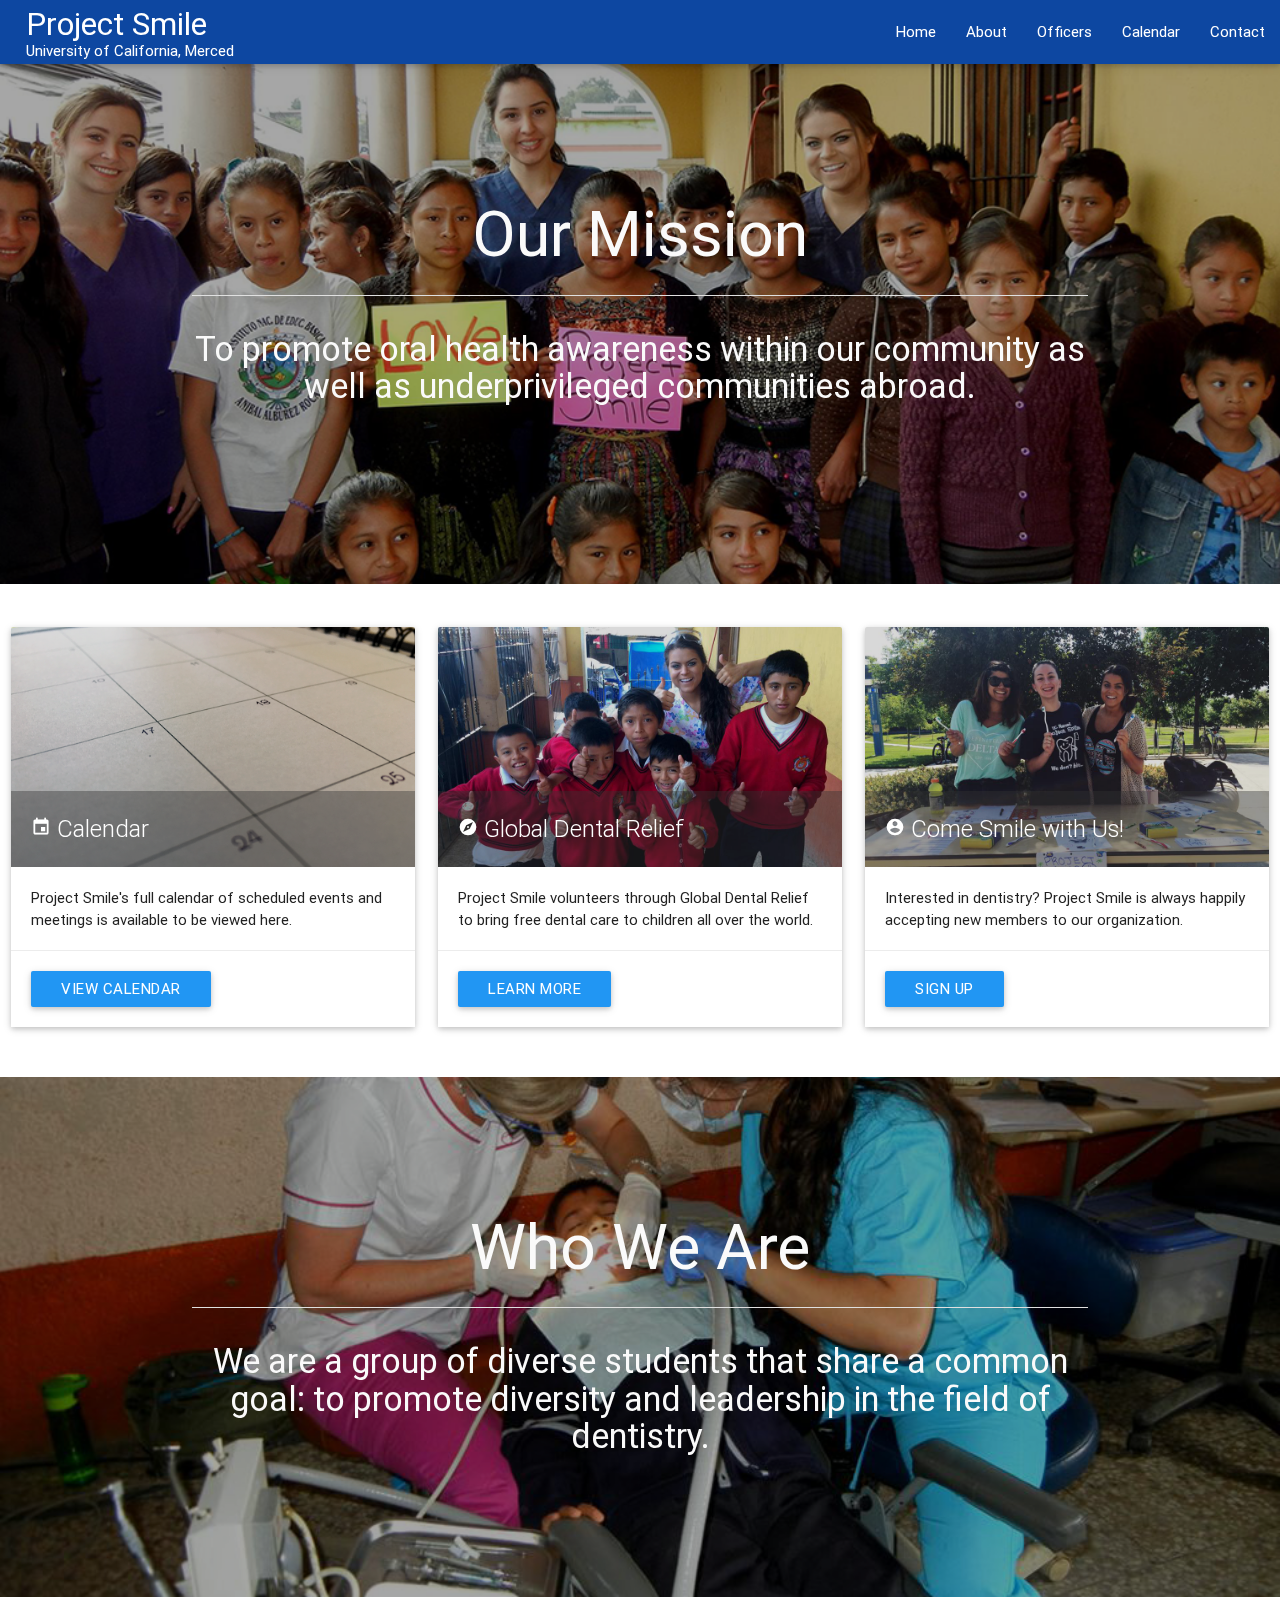
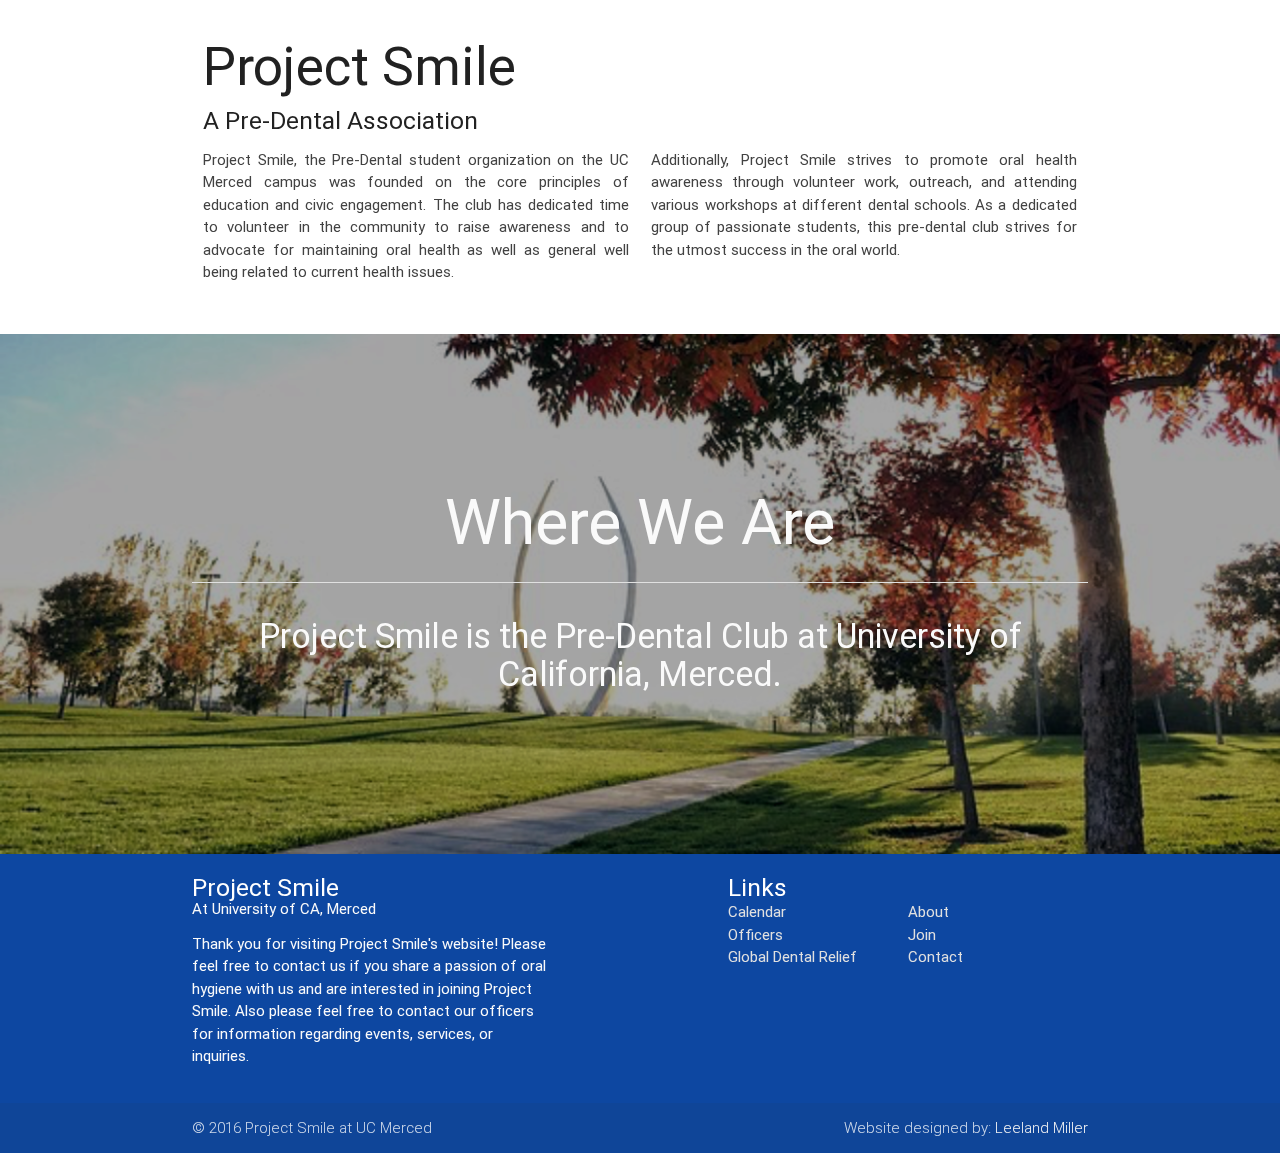
<file: index.html>
<!DOCTYPE html>
<html>
<head>
<!--Import Google Icon Font-->
<link href="https://fonts.googleapis.com/icon?family=Material+Icons" rel="stylesheet">
<!--Import materialize.css framework!-->
<link type="text/css" rel="stylesheet" href="css/materialize.min.css"  media="screen,projection"/>
<link href="css/main.css" rel="stylesheet" type="text/css">
<title>Home - Project Smile</title>
<!--Let browser know website is optimized for mobile-->
<meta name="viewport" content="width=device-width, initial-scale=1.0, maximum-scale=1.0, user-scalable=0"/>
</head>

<body>

<!--nav bar goes here-->
<nav class="blue darken-4">
	<div class="nav-wrapper">
		<!--Logo for desktop only-->
		<div id="logo-wrapper" class="hide-on-med-and-down">
			<a href="index.html" class="brand-logo" id="project-smile-logo">
				Project Smile
				<h6 id="uc-merced-logo">University of California, Merced</h6>
			</a>
		</div>
		<!--Logo for tablet and smaller-->
		<a href="#!" class="brand-logo hide-on-large-only">Project Smile</a>

		<!--Horizontal nav on desktop, hides for smaller displays and creates hamburger nav icon-->
		<a href="#" data-activates="mobile-demo" class="button-collapse"><i class="material-icons left-pad">menu</i>
		</a>
		<ul class="right hide-on-med-and-down">
			<li><a href="index.html">Home</a></li>
			<li><a href="about.html">About</a></li>
			<li><a href="officers.html">Officers</a></li>
			<li><a href="calendar.html">Calendar</a></li>
			<li><a href="contact.html">Contact</a></li>
		</ul>

		<!--side nav list created on smaller displays-->
		<ul class="side-nav" id="mobile-demo">
			<li class="logo">
				<img class="logo-img" src="images/tooth_logo.png" alt="Project Smile logo header">
				<h5 class="col s12 grey-text text-darken-4 center">Project Smile</h5>
				<h6 class="col s12 grey-text text-darken-4 center">At UC Merced</h6>
			</li>
			<li><div class="divider"></div></li>
			<li><a href="index.html">
				<i class="material-icons grey-text text-darken-3 left">home</i>Home</a></li>
			<li><a href="about.html">
				<i class="material-icons grey-text text-darken-3 left">info</i>About</a></li>
			<li><a href="officers.html">
				<i class="material-icons grey-text text-darken-3 left">people</i>Officers</a></li>
			<li><a href="calendar.html">
				<i class="material-icons grey-text text-darken-3 left">event</i>Calendar</a></li>
			<li><a href="contact.html">
				<i class="material-icons grey-text text-darken-3 left">email</i>Contact</a></li>
		</ul>
	</div>
</nav>


<!--main content goes here-->
<main>
	<!--parallax 1 - img banner//mission statement-->
	<div id="index-banner" class="parallax-container">
		<div class="section no-pad-bot">
			<div class="container">
				<h1 class="header pad-top-10 center grey-text text-lighten-5">Our Mission</h1>
				<div class="divider"></div>
				<div class="row center pad-top-2">
					<h4 class="header pad-top-2 col s12 grey-text text-lighten-5"> To promote oral health awareness within
					our community as well as underprivileged communities abroad. </h4>
				</div>
			</div>
		</div>
		<div class="parallax img-dark">
			<img src="images/parallax-bg.png" alt="parallax" class="parallaximage">
		</div>
	</div>

	<!--section 1 - Card Navigation Section -->
	<div class="section white">
		<div class="row card-block">
			<div class="col s12 m8 offset-m2 l4">
				<div class="card medium">
					<div class="card-image">
				  		<img src="images/calendar-card.png" alt="Calendar" class="img-dark">
				  		<span class="card-title title-bg">
							<i class="material-icons md-20">&#xE878;</i>
							<span class="hide-on-med-only">Calendar</span>
							<span class="hide-on-small-only hide-on-large-only fs-20">Calendar</span>
						</span>
					</div>
					<div class="card-content">
				  		<p>Project Smile's full calendar of scheduled events and meetings is available to be viewed
						here.</p>
					</div>
					<div class="card-action">
				  		<a href="calendar.html" class="waves-effect waves-light btn blue">View Calendar</a>
					</div>
				</div>
			</div>

			<div class="col s12 m8 offset-m2 l4">
				<div class="card medium">
					<div class="card-image">
				  		<img src="images/gdr-card.png" alt="Global Dental Relief" class="img-dark">
				  		<span class="card-title title-bg">
							<i class="material-icons md-20">&#xE87A;</i>
							<span class="hide-on-med-only">Global Dental Relief</span>
							<span class="hide-on-small-only hide-on-large-only fs-20">
								Global Dental Relief
							</span>
						</span>
					</div>
					<div class="card-content">
				  		<p>Project Smile volunteers through Global Dental Relief to bring free
						dental care to children all over the world.</p>
					</div>
					<div class="card-action">
				  		<a href="https://globaldentalrelief.org/" target="_blank"
						class="waves-effect waves-light btn blue">
							Learn More
						</a>
					</div>
				</div>
			</div>

			<div class="col s12 m8 offset-m2 l4">
				<div class="card medium">
					<div class="card-image">
				  		<img src="images/new-member-card.png" alt="New Members" class="img-dark">

						<span class="card-title title-bg">
							<i class="material-icons md-20">&#xE853;</i>
							<span class="hide-on-med-only">Come Smile with Us!</span>
							<span class="hide-on-small-only hide-on-large-only fs-20">
								Come Smile with Us!
							</span>
						</span>
					</div>
					<div class="card-content">
				  		<p>Interested in dentistry?
						Project Smile is always happily accepting new members to our organization.</p>
					</div>
					<div class="card-action">
				  		<a href="signup.html" class="waves-effect waves-light btn blue">
							Sign Up
						</a>
					</div>
				</div>
			</div>
      </div>

	</div>

	<!--parallax 2-->
	<div id="index-banner-2" class="parallax-container">
		<div class="section no-pad-bot">
			<div class="container">
				<h1 class="header pad-top-10 center grey-text text-lighten-5">Who We Are</h1>
				<div class="divider"></div>
				<div class="row center pad-top-2">
					<h4 class="header col s12 grey-text text-lighten-5">We are a group of diverse
					students that share a common goal: to promote diversity and leadership in the field of
					dentistry.
					</h4>
				</div>
			</div>
		</div>

		<div class="parallax img-dark">
			<img src="images/parallax-bg-2.png" alt="parallax" class="parallaximage">
		</div>
	</div>

	<!--section 2-->
	<div class="section white">
		<div class="row container">
			<div class="col s12">
				<h2 id="project-smile-section-2">Project Smile</h2>
				<h5 id="pre-dental-association">A Pre-Dental Association</h5>
			</div>
			<div class="col s12 m6 l6">
				<p class="grey-text text-darken-3 lighten-3 justify-text">
				Project Smile, the Pre-Dental student organization on the UC Merced campus was founded on the core
				principles of education and civic engagement. The club has dedicated time to volunteer
				in the community to raise awareness and to advocate for maintaining oral health as well as general
				well being related to current health issues.
				</p>
			</div>
			<div class="col s12 m6 l6">
				<p class="grey-text text-darken-3 lighten-3 justify-text">
				Additionally, Project Smile strives to promote oral health awareness through volunteer work,
				outreach, and attending various workshops at different dental schools. As a dedicated group of
				passionate students, this pre-dental club strives for the utmost success in the oral world.
				</p>
			</div>
		</div>
	</div>

	<!--parallax 3-->
	<div id="index-banner-3" class="parallax-container">
		<div class="section no-pad-bot">
			<div class="container">
				<h1 id="where-we-are" class="header center grey-text text-lighten-5">Where We Are</h1>
				<div class="divider"></div>
				<div class="row center pad-top-2">
					<h4 class=" header col s12 grey-text text-lighten-5">Project Smile is the
					Pre-Dental Club at University of California, Merced.
					</h4>
				</div>
			</div>
		</div>

		<div class="parallax img-dark">
			<img src="images/parallax-bg-3.png" alt="parallax" class="parallaximage">
		</div>
	</div>
</main>

<!-- footer -->
<footer class="page-footer blue darken-4">
	<div class="container">
		<div class="row">
	  		<div class="col l5 m5 s12">
				<h5 class="no-marg-no-pad white-text">Project Smile</h5>
				<h6 class="no-marg-no-pad grey-text text-lighten-5">At University of CA, Merced</h6>
				<p class="grey-text text-lighten-5">
					Thank you for visiting Project Smile's website! Please feel free to contact us if you share a
					passion of oral hygiene with us and are interested in joining Project Smile. Also please feel
					free to contact our officers for information regarding events, services, or inquiries.
				</p>
	  		</div>
	  		<div class="col l5 offset-l2 m4 offset-m3 s12">
				<h5 class="no-marg-no-pad white-text">Links</h5>
					<ul class="col l6 s12 footer-ul">
						<li><a class="grey-text text-lighten-2" href="calendar.html">Calendar</a></li>
						<li><a class="grey-text text-lighten-2" href="officers.html">Officers</a></li>
						<li><a class="grey-text text-lighten-2" href="https://globaldentalrelief.org/">Global Dental Relief</a></li>
					</ul>
					<ul class="col l6 s12 footer-ul">
				  		<li><a class="grey-text text-lighten-2" href="about.html">About</a></li>
				  		<li><a class="grey-text text-lighten-2" href="signup.html">Join</a></li>
						<li><a class="grey-text text-lighten-2" href="contact.html">Contact</a></li>
					</ul>
	  		</div>
		</div><!--end of row -->
  	</div><!--end container-->

  	<div class="footer-copyright">
		<div class="container">
			&copy; 2016 Project Smile at UC Merced
			<p class="no-marg-no-pad right">Website designed by:
				<a class="grey-text text-lighten-4" href="mailto:leelandmiller@gmail.com?Subject=Web%20Design%20Inquiry"
				target="_blank">Leeland Miller</a>
			</p>
		</div>
  	</div>
</footer>

	<!--Import jQuery before materialize.js-->
	<script type="text/javascript" src="https://code.jquery.com/jquery-2.1.1.min.js"></script>
	<script type="text/javascript" src="js/materialize.min.js"></script>

	<script>
		$(document).ready(function(){
			$('.parallax').parallax();
			$(".button-collapse").sideNav();
		});
	</script>
</body>
</html>
</file>
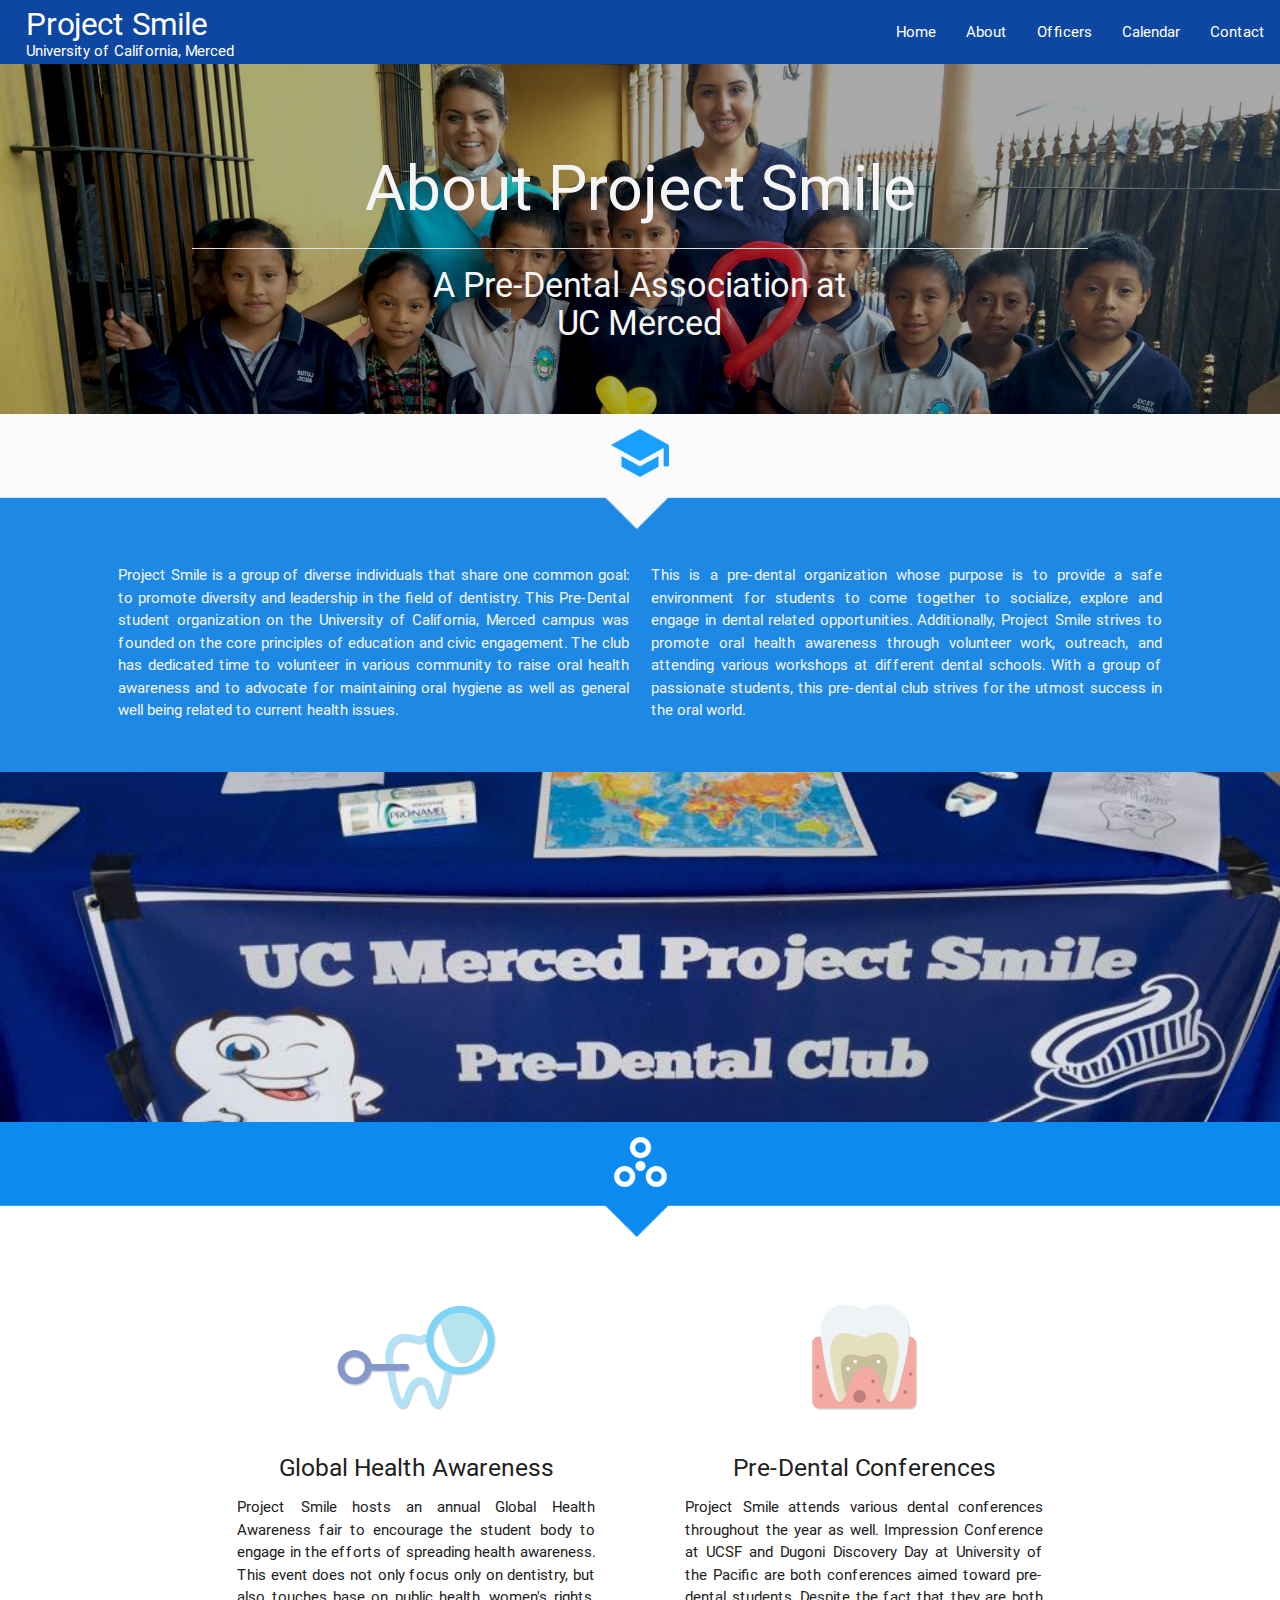
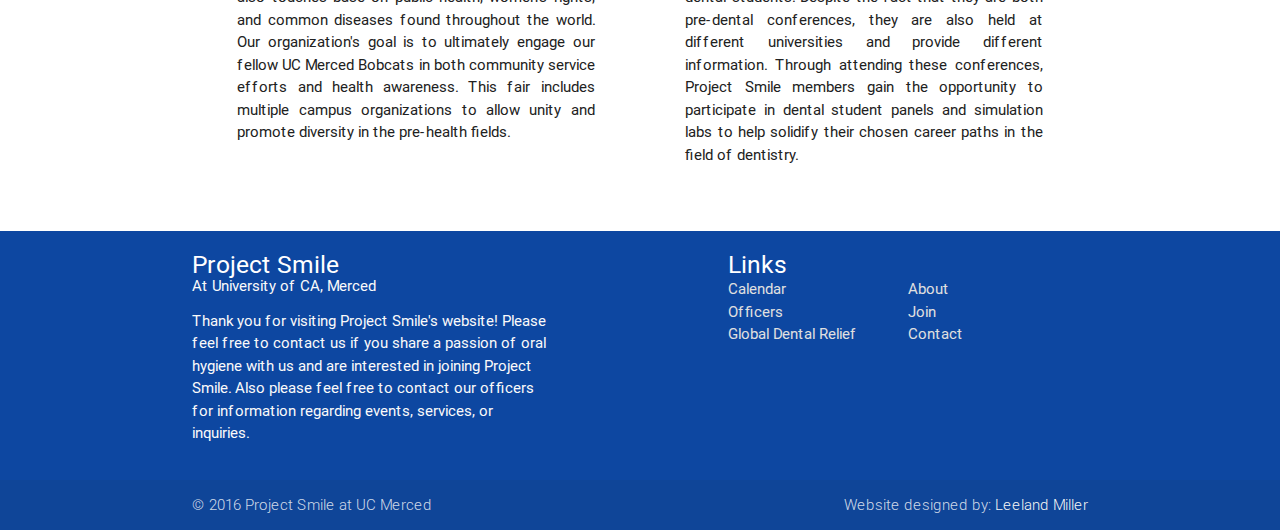
<file: about.html>
<!DOCTYPE html>
<html>
<head>
<!--Import Google Icon Font-->
<link href="https://fonts.googleapis.com/icon?family=Material+Icons" rel="stylesheet">
<!--Import materialize.css framework!-->
<link type="text/css" rel="stylesheet" href="css/materialize.min.css"  media="screen,projection"/>
<link href="css/main.css" rel="stylesheet" type="text/css">
<link href="css/about.css" rel="stylesheet" type="text/css">
<title>About - Project Smile</title>
<!--Let browser know website is optimized for mobile-->
<meta name="viewport" content="width=device-width, initial-scale=1.0, maximum-scale=1.0, user-scalable=0"/>
</head>

<body>

<!--nav bar goes here-->
<nav class="blue darken-4">
	<div class="nav-wrapper">
		<!--Logo for desktop only-->
		<div id="logo-wrapper" class="hide-on-med-and-down"> <a href="index.html" class="brand-logo" id="project-smile-logo"> Project Smile
			<h6 id="uc-merced-logo">University of California, Merced</h6>
			</a> </div>
		<!--Logo for tablet and smaller-->
		<a href="#!" class="brand-logo hide-on-large-only">Project Smile</a>

		<!--Horizontal nav on desktop, hides for smaller displays and creates hamburger nav icon-->
		<a href="#" data-activates="mobile-demo" class="button-collapse"><i class="material-icons left-pad">menu</i> </a>
		<ul class="right hide-on-med-and-down">
			<li><a href="index.html">Home</a></li>
			<li><a href="about.html">About</a></li>
			<li><a href="officers.html">Officers</a></li>
			<li><a href="calendar.html">Calendar</a></li>
			<li><a href="contact.html">Contact</a></li>
		</ul>

		<!--side nav list created on smaller displays-->
		<ul class="side-nav" id="mobile-demo">
			<li class="logo"> <img class="logo-img" src="images/tooth_logo.png" alt="Project Smile logo header">
				<h5 class="col s12 grey-text text-darken-4 center">Project Smile</h5>
				<h6 class="col s12 grey-text text-darken-4 center">At UC Merced</h6>
			</li>
			<li>
				<div class="divider"></div>
			</li>
			<li><a href="index.html">
				<i class="material-icons grey-text text-darken-3 left">home</i>Home</a></li>
			<li><a href="about.html">
				<i class="material-icons grey-text text-darken-3 left">info</i>About</a></li>
			<li><a href="officers.html">
				<i class="material-icons grey-text text-darken-3 left">people</i>Officers</a></li>
			<li><a href="calendar.html">
				<i class="material-icons grey-text text-darken-3 left">event</i>Calendar</a></li>
			<li><a href="contact.html">
				<i class="material-icons grey-text text-darken-3 left">email</i>Contact</a></li>
		</ul>
	</div>
</nav>

<!--main content goes here-->
<main>
	<!-- About Heading Section -->
	<div id="about-hero" class="hero-container">
		<div class="row container">
			<h1 class="header center pad-top-10 no-marg-top grey-text text-lighten-4">About Project Smile</h1>
			<div class="divider"></div>
			<h4 class="center pad-top-2 s12 no-marg-top grey-text text-lighten-4">A Pre-Dental Association at<br>
			UC Merced</h4>
		</div>
	</div>

	<!-- section1 -->
	<div id="section1" class="section blue darken-1">

		<div class="row">
			<div id="white-divider">
				<div id="section1-icon">
				<img src="images/about-page/scholar-hat.png" alt="Scholarly hat icon">
				</div>
			</div>
		</div>

		<div class="row">
			<div class="col s12 m5 offset-m1 l5 offset-l1">
				<p class="grey-text text-lighten-4 justify-text">
					Project Smile is a group of diverse individuals
					that share one common goal: to promote diversity
					and leadership in the field of dentistry. This
					Pre-Dental student organization on the University
					of California, Merced campus was founded on the
					core principles of education and civic engagement.
					The club has dedicated time to volunteer in various
					community to raise oral health awareness and to
					advocate for maintaining oral hygiene as well as
					general well being related to current health issues.
				</p>
			</div>

			<div class="col s12 m5 l5">
				<p class="grey-text text-lighten-4 justify-text">
					This is a pre-dental organization whose purpose is to provide a safe environment
					for students to come together to socialize, explore and engage in dental related
					opportunities. Additionally, Project Smile strives to promote oral health awareness through
					volunteer work, outreach, and attending various workshops at different dental schools. With
					a group of passionate students, this pre-dental club strives for the utmost success in the
					oral world.
				</p>
			</div>
		</div>
	</div><!-- end section1 -->

	<!-- Section 2 -->
	<div id="about-hero2">
		<!-- Section 2 Heading -->
		<div id="about-img1" class="hide-on-small-only">
		</div>

		<div id="small-about-img1" class="hide-on-med-and-up">
			<img src="images/about-page/ps-tabling.png" alt="Project Smile's Event Table">
		</div>
	</div>

	<div id="section2" class="section white">
		<div class="row">
			<div id="blue-divider">
				<div id="section2-icon">
				<img src="images/about-page/circles.png" alt="Circles icon">
				</div>
			</div>
		</div>
		<div class="section row container">
			<div id="dental-icon1" class="dental-icon col s12 m6">
				<img src="images/about-page/ic-tooth-diagram.png" alt="dentistry icon">
				<h5 class="grey-text text-darken-4 center">Global Health Awareness</h5>
				<p class="grey-text text-darken-4 justify-text"> Project Smile hosts an annual Global Health
					Awareness
					fair to encourage the student body to engage in the efforts
					of spreading health awareness. This event does not only
					focus only on dentistry, but also touches base on public
					health, women's rights, and common diseases found throughout the world.
					Our organization's goal is to ultimately engage our fellow UC Merced Bobcats in both
					community service efforts and health awareness. This fair includes multiple campus
					organizations to allow unity and promote diversity in the pre-health fields. </p>
			</div>

			<div class="col s12 hide-on-med-and-up">
			<div class="divider hide-on-med-and-up"></div>
			</div>

			<div id="dental-icon2" class="dental-icon col s12 m6">
				<img src="images/about-page/ic-tooth-anatomy.png" alt="dentistry icon">
				<h5 class="grey-text text-darken-4 center">Pre-Dental Conferences</h5>
				<p class="grey-text text-darken-4 justify-text"> Project Smile attends various dental conferences throughout
					the year as well. Impression Conference at UCSF and Dugoni
					Discovery Day at University of the Pacific are both conferences
					aimed toward pre-dental students. Despite the fact that they are
					both pre-dental conferences, they are also held at different
					universities and provide different information. Through attending
					these conferences, Project Smile members gain the opportunity to participate
					in dental student panels and simulation labs to help solidify their
					chosen career paths in the field of dentistry. </p>
			</div>
		</div>
	</div>



</main>

<!-- footer -->
<footer class="page-footer blue darken-4">
	<div class="container">
		<div class="row">
	  		<div class="col l5 m5 s12">
				<h5 class="no-marg-no-pad white-text">Project Smile</h5>
				<h6 class="no-marg-no-pad grey-text text-lighten-5">At University of CA, Merced</h6>
				<p class="grey-text text-lighten-5">
					Thank you for visiting Project Smile's website! Please feel free to contact us if you share a
					passion of oral hygiene with us and are interested in joining Project Smile. Also please feel
					free to contact our officers for information regarding events, services, or inquiries.
				</p>
	  		</div>
	  		<div class="col l5 offset-l2 m4 offset-m3 s12">
				<h5 class="no-marg-no-pad white-text">Links</h5>
					<ul class="col l6 s12 footer-ul">
						<li><a class="grey-text text-lighten-2" href="calendar.html">Calendar</a></li>
						<li><a class="grey-text text-lighten-2" href="officers.html">Officers</a></li>
						<li><a class="grey-text text-lighten-2" href="https://globaldentalrelief.org/">Global Dental Relief</a></li>
					</ul>
					<ul class="col l6 s12 footer-ul">
				  		<li><a class="grey-text text-lighten-2" href="about.html">About</a></li>
				  		<li><a class="grey-text text-lighten-2" href="signup.html">Join</a></li>
						<li><a class="grey-text text-lighten-2" href="contact.html">Contact</a></li>
					</ul>
	  		</div>
		</div><!--end of row -->
  	</div><!--end container-->

  	<div class="footer-copyright">
		<div class="container">
			&copy; 2016 Project Smile at UC Merced
			<p class="no-marg-no-pad right">Website designed by:
				<a class="grey-text text-lighten-4" href="mailto:leelandmiller@gmail.com?Subject=Web%20Design%20Inquiry"
				target="_blank">Leeland Miller</a>
			</p>
		</div>
  	</div>
</footer>

<!--Import jQuery before materialize.js-->
<script type="text/javascript" src="https://code.jquery.com/jquery-2.1.1.min.js"></script>
<script type="text/javascript" src="js/materialize.min.js"></script>
<script>
		$(document).ready(function(){
			$('.parallax').parallax();
			$(".button-collapse").sideNav();
		});
	</script>
</body>
</html>
</file>
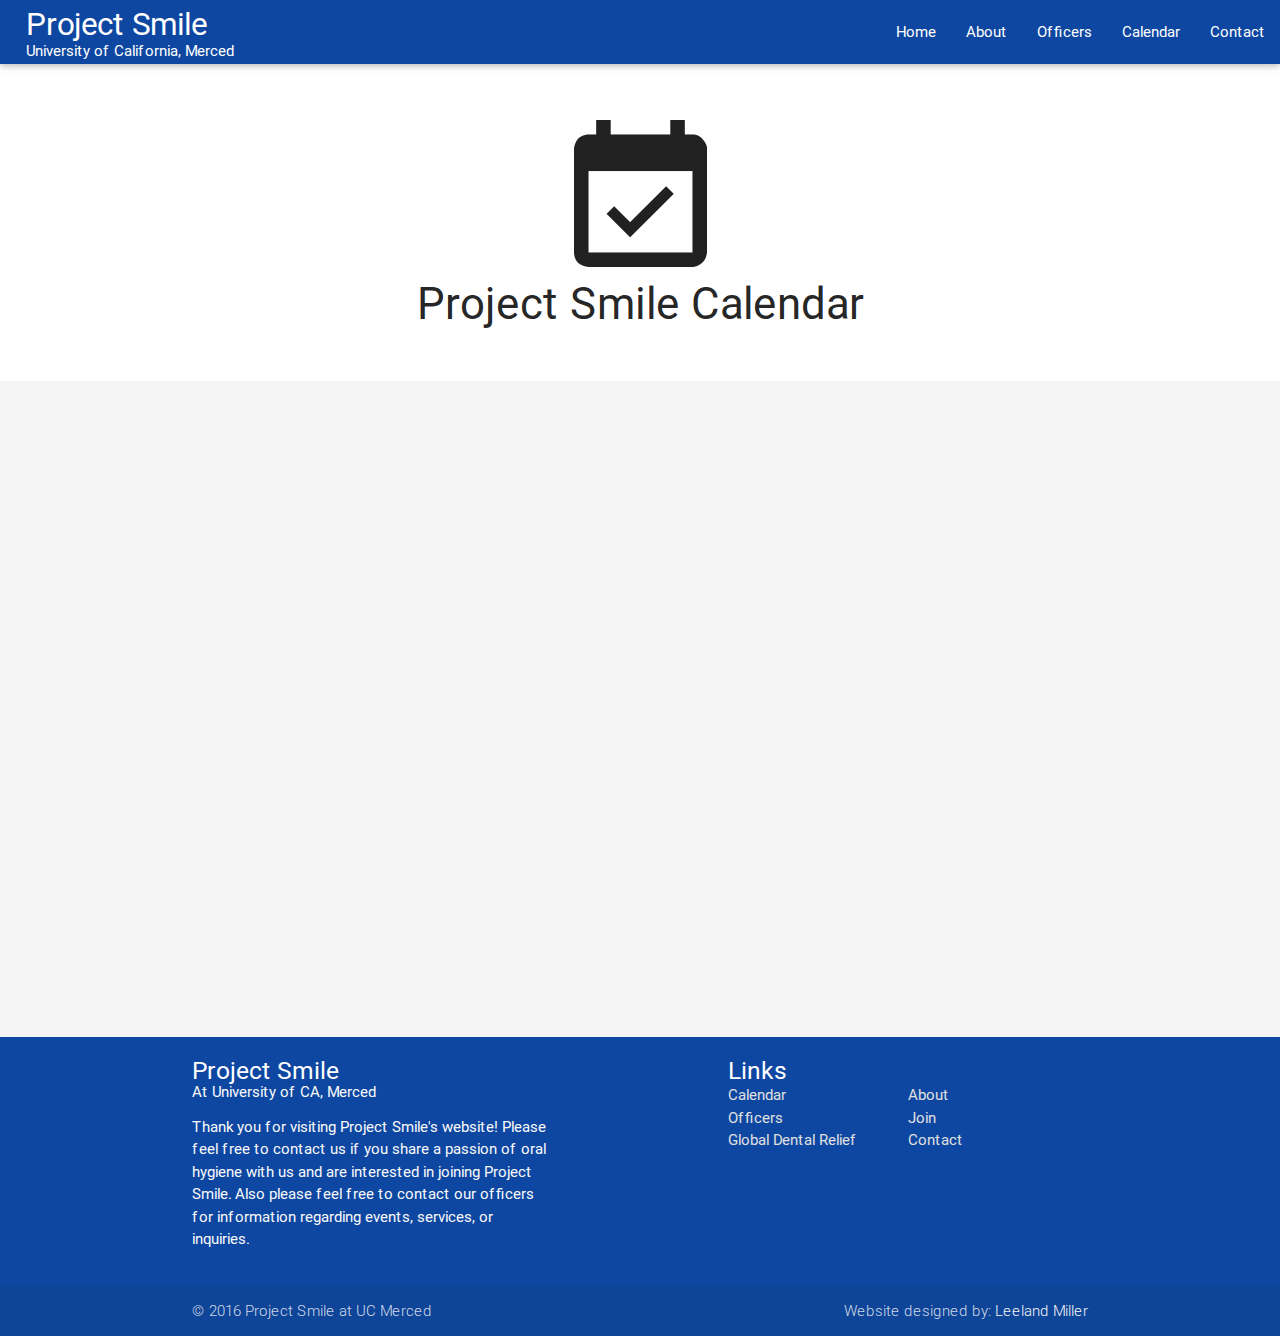
<file: calendar.html>
<!DOCTYPE html>
<html>
<head>
<!--Import Google Icon Font-->
<link href="https://fonts.googleapis.com/icon?family=Material+Icons" rel="stylesheet">
<!--Import materialize.css framework!-->
<link type="text/css" rel="stylesheet" href="css/materialize.min.css"  media="screen,projection"/>
<link href="css/main.css" rel="stylesheet" type="text/css">
<title>Calendar - Project Smile</title>
<!--Let browser know website is optimized for mobile-->
<meta name="viewport" content="width=device-width, initial-scale=1.0, maximum-scale=1.0, user-scalable=0"/>
</head>

<body>

<!--nav bar goes here-->
<nav class="blue darken-4">
	<div class="nav-wrapper">
		<!--Logo for desktop only-->
		<div id="logo-wrapper" class="hide-on-med-and-down">
			<a href="index.html" class="brand-logo" id="project-smile-logo">
				Project Smile
				<h6 id="uc-merced-logo">University of California, Merced</h6>
			</a>
		</div>
		<!--Logo for tablet and smaller-->
		<a href="#!" class="brand-logo hide-on-large-only">Project Smile</a>

		<!--Horizontal nav on desktop, hides for smaller displays and creates hamburger nav icon-->
		<a href="#" data-activates="mobile-demo" class="button-collapse"><i class="material-icons left-pad">menu</i>
		</a>
		<ul class="right hide-on-med-and-down">
			<li><a href="index.html">Home</a></li>
			<li><a href="about.html">About</a></li>
			<li><a href="officers.html">Officers</a></li>
			<li><a href="calendar.html">Calendar</a></li>
			<li><a href="contact.html">Contact</a></li>
		</ul>

		<!--side nav list created on smaller displays-->
		<ul class="side-nav" id="mobile-demo">
			<li class="logo">
				<img class="logo-img" src="images/tooth_logo.png" alt="Project Smile logo header">
				<h5 class="col s12 grey-text text-darken-4 center">Project Smile</h5>
				<h6 class="col s12 grey-text text-darken-4 center">At UC Merced</h6>
			</li>
			<li><div class="divider"></div></li>
			<li><a href="index.html">
				<i class="material-icons grey-text text-darken-3 left">home</i>Home</a></li>
			<li><a href="about.html">
				<i class="material-icons grey-text text-darken-3 left">info</i>About</a></li>
			<li><a href="officers.html">
				<i class="material-icons grey-text text-darken-3 left">people</i>Officers</a></li>
			<li><a href="calendar.html">
				<i class="material-icons grey-text text-darken-3 left">event</i>Calendar</a></li>
			<li><a href="contact.html">
				<i class="material-icons grey-text text-darken-3 left">email</i>Contact</a></li>
		</ul>
	</div>
</nav>


<!--main content goes here-->
<main>
	<!--Calendar Page Heading-->
	<div class="section">
		<div class="row container pad-top-2">
			<div class="col s12 center">
				<img src="images/calendar-page/calendar-ic.png" alt="Project Smile Officers Heading Icon">
				<h3 class="no-marg-top">Project Smile Calendar</h3>
			</div>
		</div>
	</div>

	<!--Calendar Section-->
	<div class="section grey lighten-4">
		<div class="row">
			<div class="col s12 center">
				<!--large device cal-->
				<div class="hide-on-med-and-down">
				<iframe src="https://calendar.google.com/calendar/embed?height=600&amp;wkst=1&amp;bgcolor=%23ffffff&amp;src=president.projectsmileucm%40gmail.com&amp;color=%231B887A&amp;ctz=America%2FLos_Angeles" style="border-width:0" width="800" height="600" frameborder="0" scrolling="no"></iframe>
				</div>
				<!--med device cal-->
				<div class="hide-on-small-only hide-on-large-only">
					<iframe src="https://calendar.google.com/calendar/embed?mode=WEEK&amp;height=600&amp;wkst=1&amp;bgcolor=%23FFFFFF&amp;src=president.projectsmileucm%40gmail.com&amp;color=%231B887A&amp;ctz=America%2FLos_Angeles" style="border-width:0" width="550" height="600" frameborder="0" scrolling="no"></iframe>
				</div>
				<!--small device cal-->
				<div class="hide-on-med-and-up">
					<iframe src="https://calendar.google.com/calendar/embed?showNav=0&amp;showPrint=0&amp;showTabs=0&amp;height=600&amp;wkst=1&amp;bgcolor=%23FFFFFF&amp;src=president.projectsmileucm%40gmail.com&amp;color=%231B887A&amp;ctz=America%2FLos_Angeles" style="border-width:0" width="325" height="600" frameborder="0" scrolling="no"></iframe>
				</div>
			</div>
		</div>
	</div>


</main>

<!-- footer -->
<footer class="page-footer blue darken-4">
	<div class="container">
		<div class="row">
	  		<div class="col l5 m5 s12">
				<h5 class="no-marg-no-pad white-text">Project Smile</h5>
				<h6 class="no-marg-no-pad grey-text text-lighten-5">At University of CA, Merced</h6>
				<p class="grey-text text-lighten-5">
					Thank you for visiting Project Smile's website! Please feel free to contact us if you share a
					passion of oral hygiene with us and are interested in joining Project Smile. Also please feel
					free to contact our officers for information regarding events, services, or inquiries.
				</p>
	  		</div>
	  		<div class="col l5 offset-l2 m4 offset-m3 s12">
				<h5 class="no-marg-no-pad white-text">Links</h5>
					<ul class="col l6 s12 footer-ul">
						<li><a class="grey-text text-lighten-2" href="calendar.html">Calendar</a></li>
						<li><a class="grey-text text-lighten-2" href="officers.html">Officers</a></li>
						<li><a class="grey-text text-lighten-2" href="https://globaldentalrelief.org/">Global Dental Relief</a></li>
					</ul>
					<ul class="col l6 s12 footer-ul">
				  		<li><a class="grey-text text-lighten-2" href="about.html">About</a></li>
				  		<li><a class="grey-text text-lighten-2" href="signup.html">Join</a></li>
						<li><a class="grey-text text-lighten-2" href="contact.html">Contact</a></li>
					</ul>
	  		</div>
		</div><!--end of row -->
  	</div><!--end container-->

  	<div class="footer-copyright">
		<div class="container">
			&copy; 2016 Project Smile at UC Merced
			<p class="no-marg-no-pad right">Website designed by:
				<a class="grey-text text-lighten-4" href="mailto:leelandmiller@gmail.com?Subject=Web%20Design%20Inquiry"
				target="_blank">Leeland Miller</a>
			</p>
		</div>
  	</div>
</footer>

	<!--Import jQuery before materialize.js-->
	<script type="text/javascript" src="https://code.jquery.com/jquery-2.1.1.min.js"></script>
	<script type="text/javascript" src="js/materialize.min.js"></script>

	<script>
		$(document).ready(function(){
			$('.parallax').parallax();
			$(".button-collapse").sideNav();
		});
	</script>
</body>
</html>
</file>
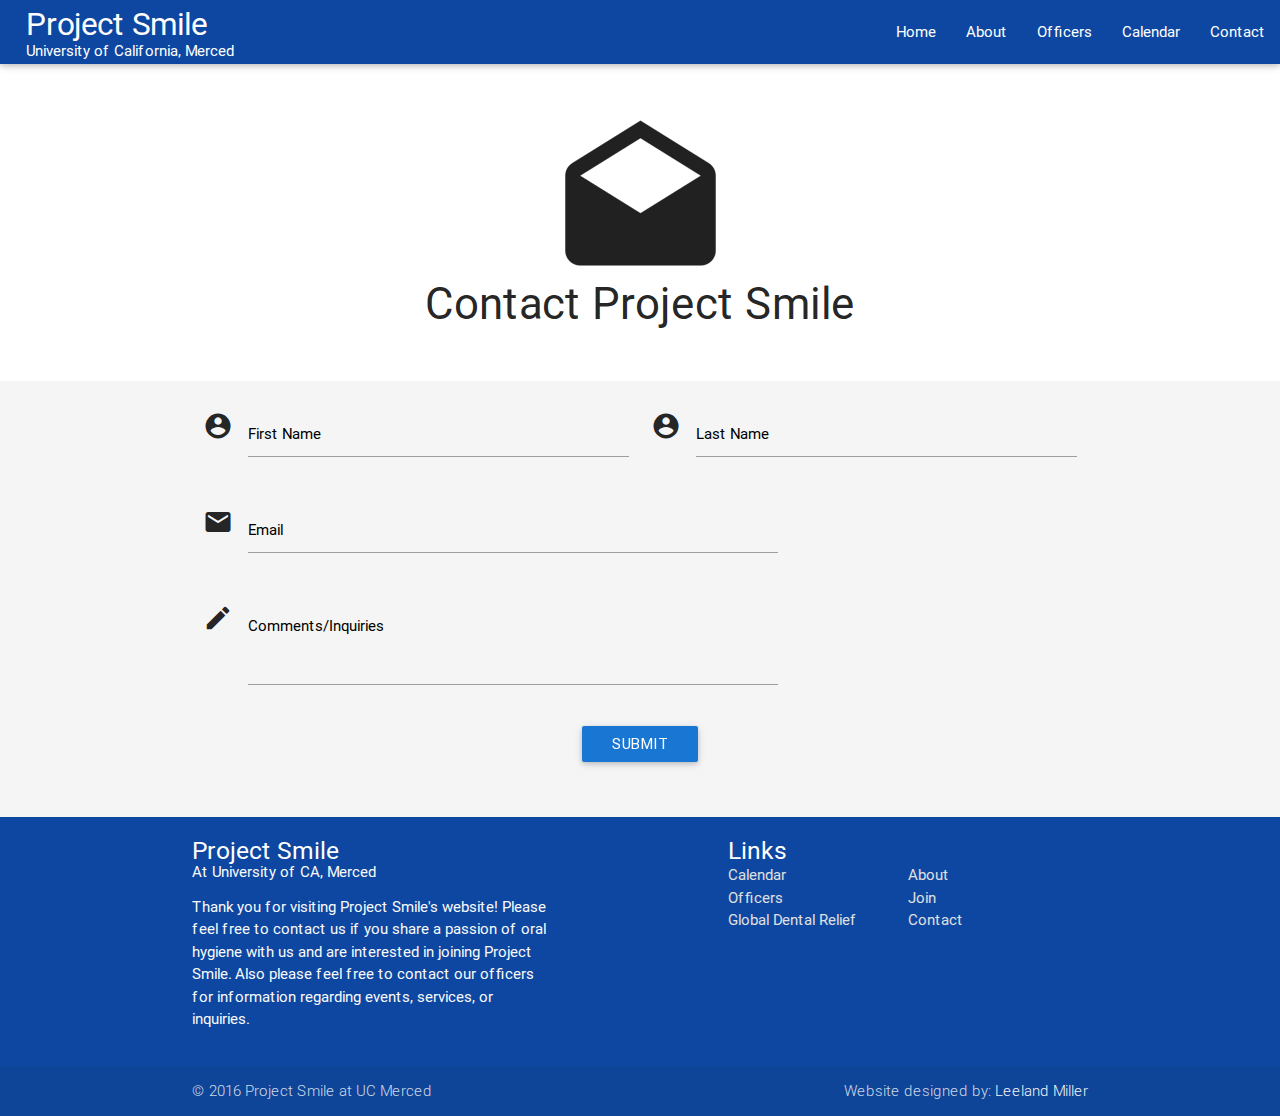
<file: contact.html>
<!DOCTYPE html>
<html>
<head>
<!--Import Google Icon Font-->
<link href="https://fonts.googleapis.com/icon?family=Material+Icons" rel="stylesheet">
<!--Import materialize.css framework!-->
<link type="text/css" rel="stylesheet" href="css/materialize.min.css"  media="screen,projection"/>
<link href="css/main.css" rel="stylesheet" type="text/css">
<title>Contact - Project Smile</title>
<!--Let browser know website is optimized for mobile-->
<meta name="viewport" content="width=device-width, initial-scale=1.0, maximum-scale=1.0, user-scalable=0"/>
</head>

<body>

<!--nav bar goes here-->
<nav class="blue darken-4">
	<div class="nav-wrapper">
		<!--Logo for desktop only-->
		<div id="logo-wrapper" class="hide-on-med-and-down">
			<a href="index.html" class="brand-logo" id="project-smile-logo">
				Project Smile
				<h6 id="uc-merced-logo">University of California, Merced</h6>
			</a>
		</div>
		<!--Logo for tablet and smaller-->
		<a href="#!" class="brand-logo hide-on-large-only">Project Smile</a>

		<!--Horizontal nav on desktop, hides for smaller displays and creates hamburger nav icon-->
		<a href="#" data-activates="mobile-demo" class="button-collapse"><i class="material-icons left-pad">menu</i>
		</a>
		<ul class="right hide-on-med-and-down">
			<li><a href="index.html">Home</a></li>
			<li><a href="about.html">About</a></li>
			<li><a href="officers.html">Officers</a></li>
			<li><a href="calendar.html">Calendar</a></li>
			<li><a href="contact.html">Contact</a></li>
		</ul>

		<!--side nav list created on smaller displays-->
		<ul class="side-nav" id="mobile-demo">
			<li class="logo">
				<img class="logo-img" src="images/tooth_logo.png" alt="Project Smile logo header">
				<h5 class="col s12 grey-text text-darken-4 center">Project Smile</h5>
				<h6 class="col s12 grey-text text-darken-4 center">At UC Merced</h6>
			</li>
			<li><div class="divider"></div></li>
			<li><a href="index.html">
				<i class="material-icons grey-text text-darken-3 left">home</i>Home</a></li>
			<li><a href="about.html">
				<i class="material-icons grey-text text-darken-3 left">info</i>About</a></li>
			<li><a href="officers.html">
				<i class="material-icons grey-text text-darken-3 left">people</i>Officers</a></li>
			<li><a href="calendar.html">
				<i class="material-icons grey-text text-darken-3 left">event</i>Calendar</a></li>
			<li><a href="contact.html">
				<i class="material-icons grey-text text-darken-3 left">email</i>Contact</a></li>
		</ul>
	</div>
</nav>


<!--main content goes here-->
<main>
	<!--Contact Page Heading-->
	<div class="section">
		<div class="row container pad-top-2">
			<div class="col s12 center">
				<img src="images/contact-page/contact-ic.png" alt="Project Smile Officers Heading Icon">
				<h3 class="no-marg-top">Contact Project Smile</h3>
			</div>
		</div>
	</div>



	<!--Contact Section-->
	<div class="section grey lighten-4">
		<div class="row container">
			<div id="form-messages"></div>
			<form id="ajax-contact" class="col s12" method="POST" action="contact.php" >
				<div class="row">
					<div class="input-field col s12 m6">
						<i class="material-icons prefix">&#xE853;</i>
						<input type="text" name="firstname" class="validate" required>
						<label for="first-name">First Name</label>
					</div>
					<div class="input-field col s12 m6">
						<i class="material-icons prefix">&#xE853;</i>
						<input id="last-name" type="text" name="lastname" class="validate" required>
						<label for="last-name">Last Name</label>
					</div>
				</div>
				<div class="row">
					<div class="input-field col s12 m8">
						<i class="material-icons prefix">&#xE0BE;</i>
						<input id="email" type="email" name="email" required>
          				<label for="email">Email</label>
					</div>
				</div>
				<div class="row">
					<div class="input-field col s12 m8">
						<i class="material-icons prefix">&#xE150;</i>
						<textarea id="message" name="message" class="materialize-textarea"></textarea>
          				<label for="comments">Comments/Inquiries</label>
					</div>
				</div>
				<div class="row">
					<div class="col s12 center">
						<button class="btn waves-effect waves-light blue darken-2" type="submit" name="submit" value="submit">
							Submit
 						</button>
					</div>
				</div>
			</form>
		</div>
	</div>
</main>

<!-- footer -->
<footer class="page-footer blue darken-4">
	<div class="container">
		<div class="row">
	  		<div class="col l5 m5 s12">
				<h5 class="no-marg-no-pad white-text">Project Smile</h5>
				<h6 class="no-marg-no-pad grey-text text-lighten-5">At University of CA, Merced</h6>
				<p class="grey-text text-lighten-5">
					Thank you for visiting Project Smile's website! Please feel free to contact us if you share a
					passion of oral hygiene with us and are interested in joining Project Smile. Also please feel
					free to contact our officers for information regarding events, services, or inquiries.
				</p>
	  		</div>
	  		<div class="col l5 offset-l2 m4 offset-m3 s12">
				<h5 class="no-marg-no-pad white-text">Links</h5>
					<ul class="col l6 s12 footer-ul">
						<li><a class="grey-text text-lighten-2" href="calendar.html">Calendar</a></li>
						<li><a class="grey-text text-lighten-2" href="officers.html">Officers</a></li>
						<li><a class="grey-text text-lighten-2" href="https://globaldentalrelief.org/">Global Dental Relief</a></li>
					</ul>
					<ul class="col l6 s12 footer-ul">
				  		<li><a class="grey-text text-lighten-2" href="about.html">About</a></li>
				  		<li><a class="grey-text text-lighten-2" href="signup.html">Join</a></li>
						<li><a class="grey-text text-lighten-2" href="contact.html">Contact</a></li>
					</ul>
	  		</div>
		</div><!--end of row -->
  	</div><!--end container-->

  	<div class="footer-copyright">
		<div class="container">
			&copy; 2016 Project Smile at UC Merced
			<p class="no-marg-no-pad right">Website designed by:
				<a class="grey-text text-lighten-4" href="mailto:leelandmiller@gmail.com?Subject=Web%20Design%20Inquiry"
				target="_blank">Leeland Miller</a>
			</p>
		</div>
  	</div>
</footer>

	<!--Import jQuery before materialize.js-->
	<script type="text/javascript" src="https://code.jquery.com/jquery-2.1.1.min.js"></script>
	<script type="text/javascript" src="js/materialize.min.js"></script>


	<script>
		$(document).ready(function(){
			$('.parallax').parallax();
			$(".button-collapse").sideNav();
			$('select').material_select();
		});
	</script>
</body>
</html>
</file>
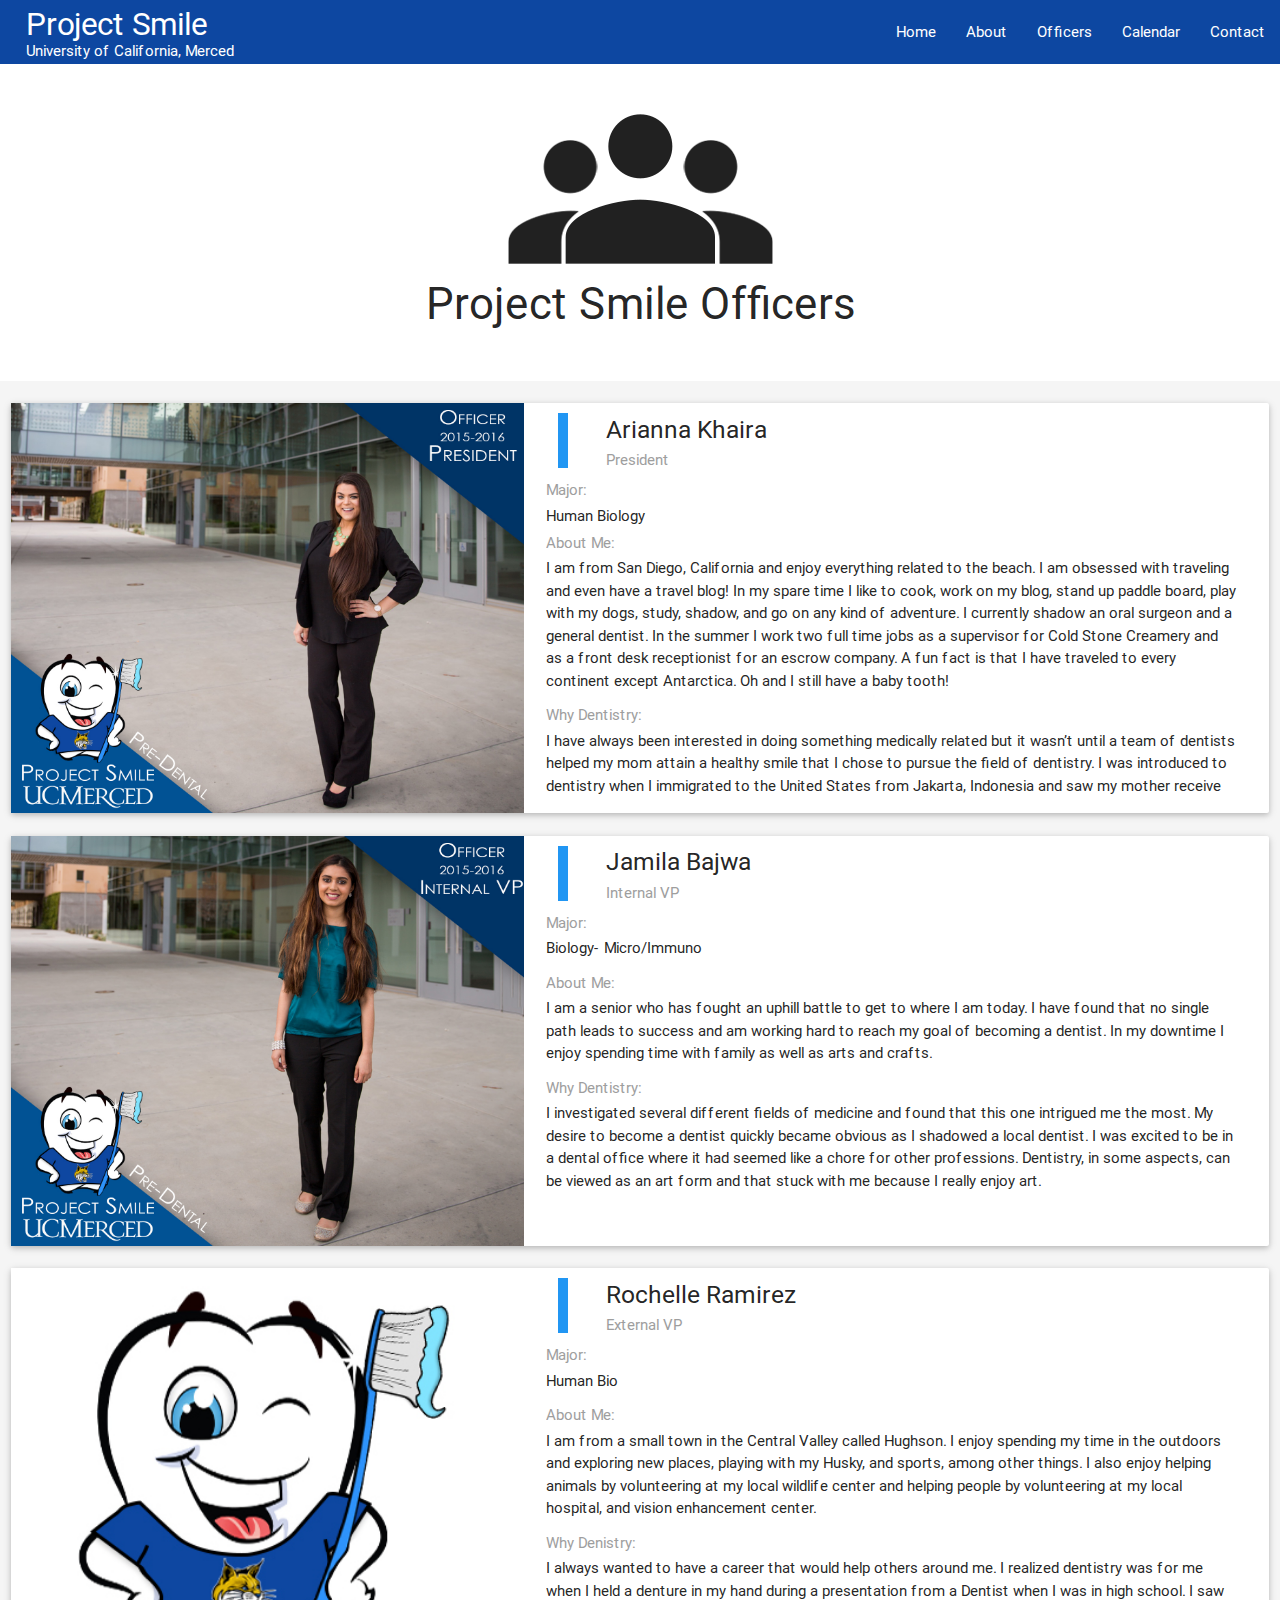
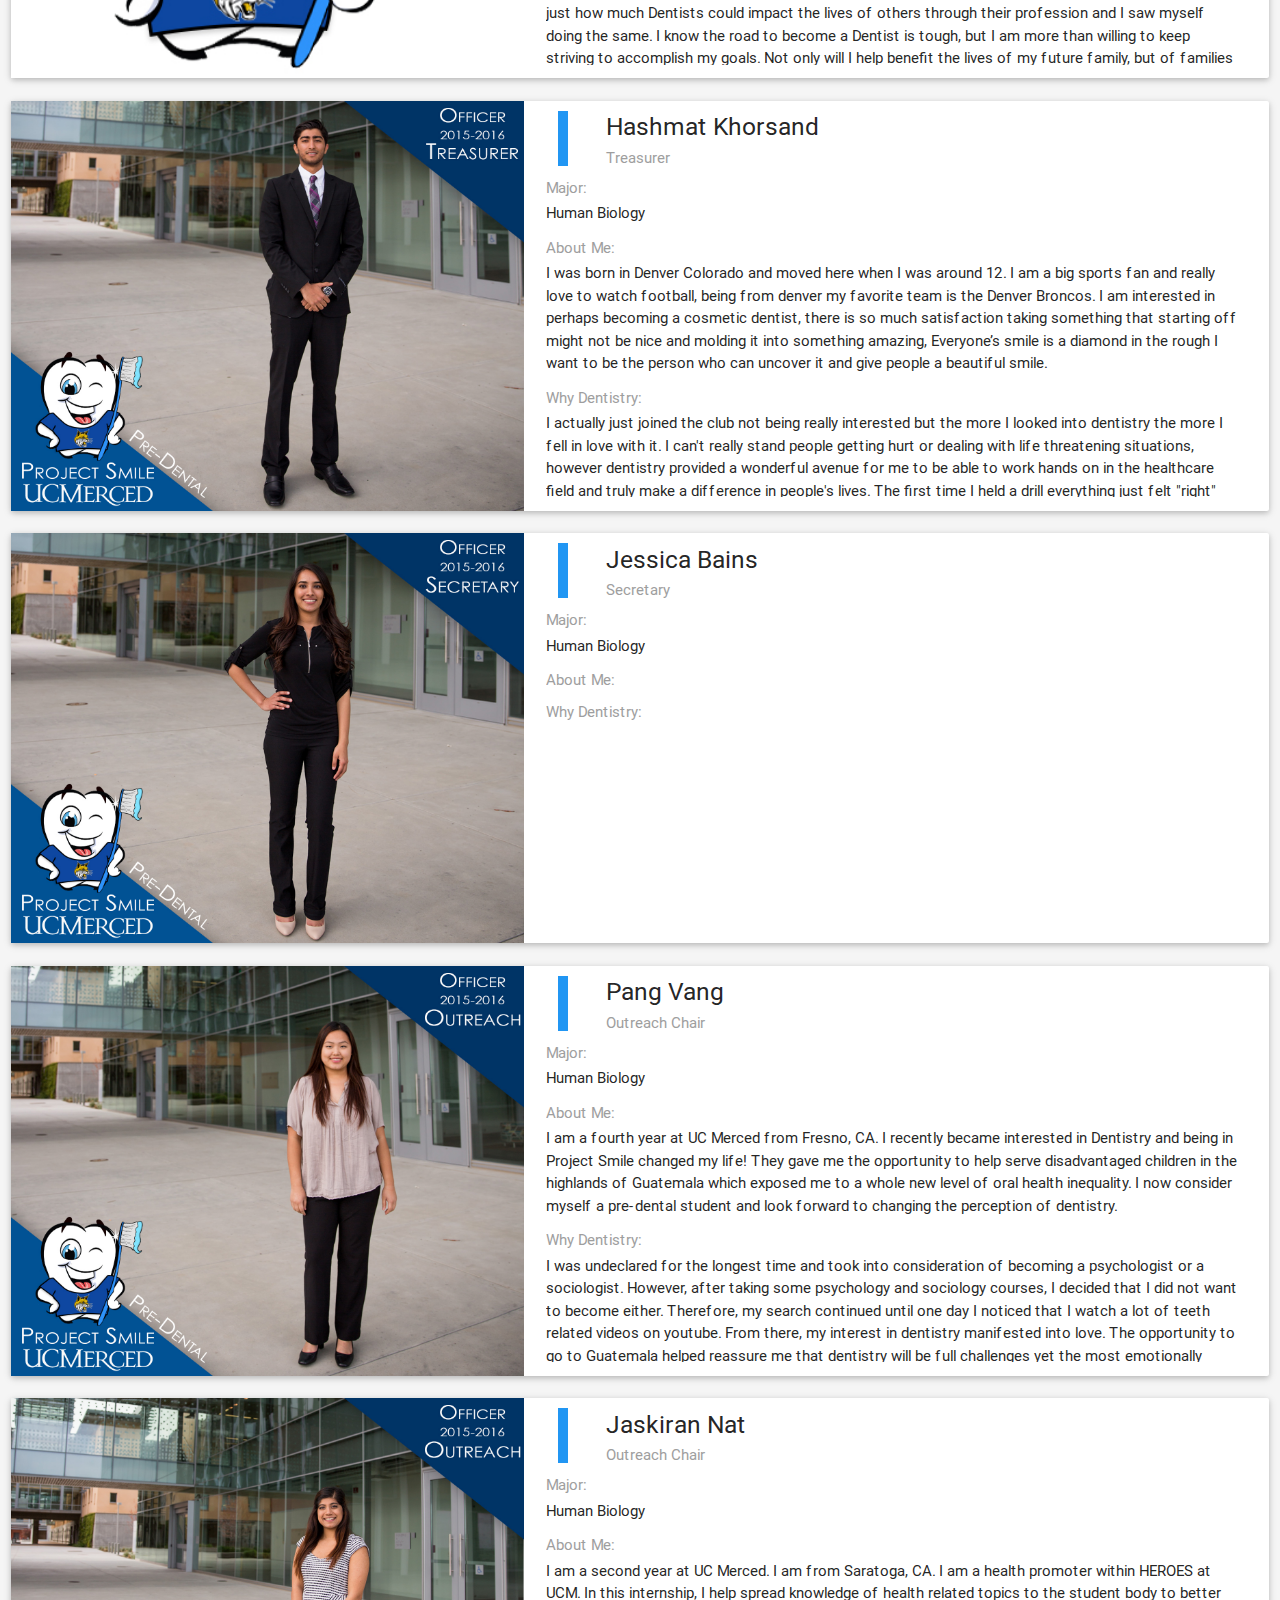
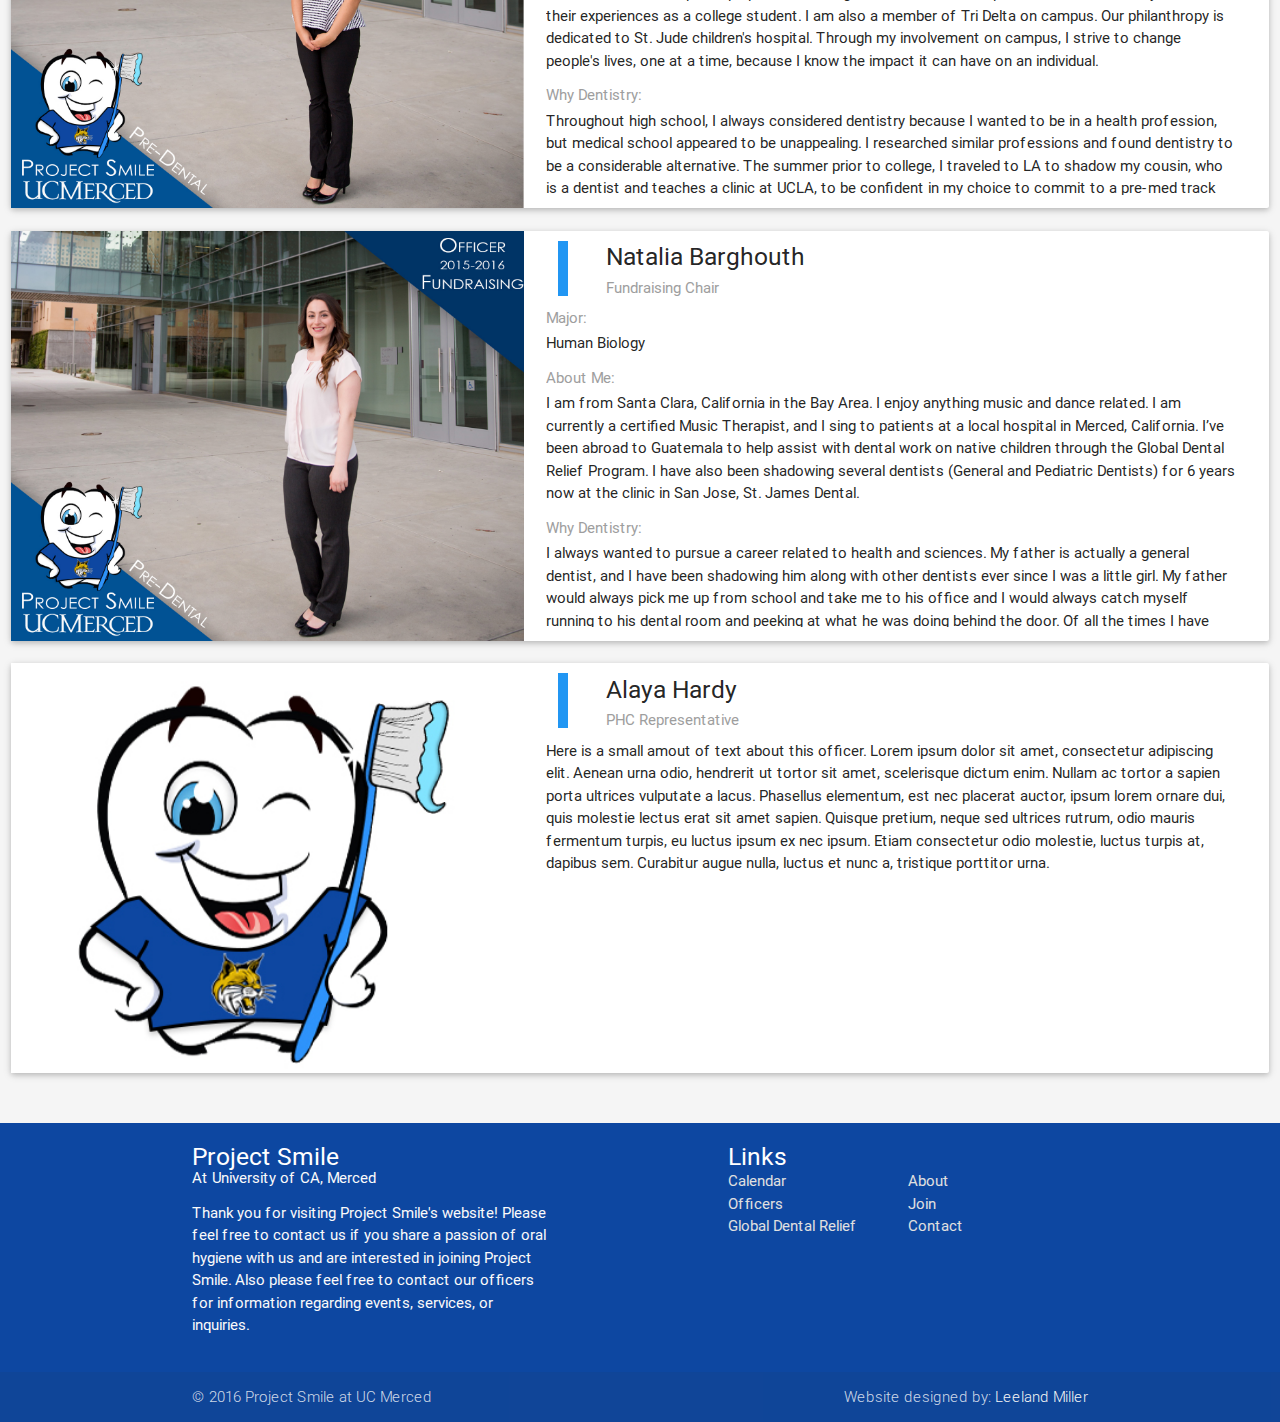
<file: officers.html>
<!DOCTYPE html>
<html>
<head>
<!--Import Google Icon Font-->
<link href="https://fonts.googleapis.com/icon?family=Material+Icons" rel="stylesheet">
<!--Import materialize.css framework!-->
<link type="text/css" rel="stylesheet" href="css/materialize.min.css"  media="screen,projection"/>
<link href="css/main.css" rel="stylesheet" type="text/css">
<link href="css/officers.css" rel="stylesheet" type="text/css">
<title>Officers - Project Smile</title>
<!--Let browser know website is optimized for mobile-->
<meta name="viewport" content="width=device-width, initial-scale=1.0, maximum-scale=1.0, user-scalable=0"/>
</head>

<body>

<!--nav bar goes here-->
<nav class="blue darken-4">
	<div class="nav-wrapper">
		<!--Logo for desktop only-->
		<div id="logo-wrapper" class="hide-on-med-and-down">
			<a href="index.html" class="brand-logo" id="project-smile-logo">
				Project Smile
				<h6 id="uc-merced-logo">University of California, Merced</h6>
			</a>
		</div>
		<!--Logo for tablet and smaller-->
		<a href="#!" class="brand-logo hide-on-large-only">Project Smile</a>

		<!--Horizontal nav on desktop, hides for smaller displays and creates hamburger nav icon-->
		<a href="#" data-activates="mobile-demo" class="button-collapse"><i class="material-icons left-pad">menu</i>
		</a>
		<ul class="right hide-on-med-and-down">
			<li><a href="index.html">Home</a></li>
			<li><a href="about.html">About</a></li>
			<li><a href="officers.html">Officers</a></li>
			<li><a href="calendar.html">Calendar</a></li>
			<li><a href="contact.html">Contact</a></li>
		</ul>

		<!--side nav list created on smaller displays-->
		<ul class="side-nav" id="mobile-demo">
			<li class="logo">
				<img class="logo-img" src="images/tooth_logo.png" alt="Project Smile logo header">
				<h5 class="col s12 grey-text text-darken-4 center">Project Smile</h5>
				<h6 class="col s12 grey-text text-darken-4 center">At UC Merced</h6>
			</li>
			<li><div class="divider"></div></li>
			<li><a href="index.html">
				<i class="material-icons grey-text text-darken-3 left">home</i>Home</a></li>
			<li><a href="about.html">
				<i class="material-icons grey-text text-darken-3 left">info</i>About</a></li>
			<li><a href="officers.html">
				<i class="material-icons grey-text text-darken-3 left">people</i>Officers</a></li>
			<li><a href="calendar.html">
				<i class="material-icons grey-text text-darken-3 left">event</i>Calendar</a></li>
			<li><a href="contact.html">
				<i class="material-icons grey-text text-darken-3 left">email</i>Contact</a></li>
		</ul>
	</div>
</nav>


<!--main content goes here-->
<main>
	<!--Main Heading Section -->
	<div class="section white">
		<div class="row container pad-top-2">
			<div class="col s12 center">
				<img src="images/officers-page/officers-ic.png" alt="Project Smile Officers Heading Icon">
				<h3 class="no-marg-top">Project Smile Officers</h3>
			</div>
		</div>
	</div>


	<!-- Officer Section - Large -->
	<div class="section grey lighten-4 hide-on-med-and-down">
		<div class="row">
			<!--officer 1-->
			<div class="col s12">
				<div class="">
					<div class="row white card officer-card">
						<!-- Officer Pic -->
						<div class="no-pad col s5">
								<img class="profile-pic" alt="President"
									src="images/officers-page/officer-photos/ariannaK.jpg">
						</div>
						<!-- Officer Title -->
						<div class="col s7">
							<div class="no-marg row">
								<div class="col s1">
									<svg fill="#2196F3" height="65" width="10">
  <path d="M0 10 L0 65 L10 65 L10 10" />
</svg>
								</div>
								<div class="no-pad col s10">
									<h5>Arianna Khaira</h5>
									<h6 class="grey-text lighten-4">President</h6>
								</div>
							</div>
								<!-- Officer Info -->
								<div class="officer-info">
									<span>
										<h6 class="grey-text">Major:</h6>
										Human Biology
									</span>
									<span>
										<h6 class="grey-text">About Me: </h6>
										<p>
		I am from San Diego, California and enjoy everything related to the beach. I am obsessed with traveling and even have a travel blog! In my spare time I like to cook, work on my blog, stand up paddle board, play with my dogs, study, shadow, and go on any kind of adventure. I currently shadow an oral surgeon and a general dentist. In the summer I work two full time jobs as a supervisor for Cold Stone Creamery and as a front desk receptionist for an escrow company. A fun fact is that I have traveled to every continent except Antarctica. Oh and I still have a baby tooth!   </p>
									</span>
									<span>
										<h6 class="grey-text">Why Dentistry: </h6>
										<p>
										I have always been interested in doing something medically related but it wasn’t until a team of dentists helped my mom attain a healthy smile that I chose to pursue the field of dentistry. I was introduced to dentistry when I immigrated to the United States from Jakarta, Indonesia and saw my mother receive the oral care that she desperately needed. I was inspired by the dentists that were able to help her and realized how drastically they affected my mom’s life in a positive way. Since then, I have taken every opportunity to shadow multiple dentists, attend numerous dental conferences and workshops, work on my dexterity, take part in global dental relief efforts, and take passion in helping lead this amazing organization through the various positions I have held. Go Project Smile! </p>
									</span>

								</div>
						</div>
					</div>
				</div>
			</div>
			<!--officer 2-->
			<div class="col s12">
				<div class="">
					<div class="row white card officer-card">
						<!-- Officer Pic -->
						<div class="no-pad col s5">
								<img class="profile-pic" alt="President"
									src="images/officers-page/officer-photos/jamilaB.jpg">
						</div>
						<!-- Officer Title -->
						<div class="col s7">
							<div class="no-marg row">
								<div class="col s1">
									<svg fill="#2196F3" height="65" width="10">
  <path d="M0 10 L0 65 L10 65 L10 10" />
</svg>
								</div>
								<div class="no-pad col s10">
									<h5>Jamila Bajwa</h5>
									<h6 class="grey-text lighten-4">Internal VP</h6>
								</div>
							</div>
								<!-- Officer Info -->
								<div class="officer-info">
									<span>
										<h6 class="grey-text">Major:</h6>
										<p>Biology- Micro/Immuno</p>
										<h6 class="grey-text">About Me:</h6>
										<p>
											I am a senior who has fought an uphill battle to get to where I am today. I have found that no
											single path leads to success and am working hard to reach my goal of becoming a dentist. In my
											downtime I enjoy spending time with family as well as arts and crafts.
										</p>
										<h6 class="grey-text">Why Dentistry: </h6>
										<p>
	I investigated several different fields of medicine and found that this one intrigued me the most. My desire to become a dentist quickly became obvious as I shadowed a local dentist. I was excited to be in a dental office where it had seemed like a chore for other professions. Dentistry, in some aspects, can be viewed as an art form and that stuck with me because I really enjoy art.
										</p>
									</span>
								</div>
						</div>
					</div>
				</div>
			</div>
			<!--officer 3-->
			<div class="col s12">
				<div class="">
					<div class="row white card officer-card">
						<!-- Officer Pic -->
						<div class="no-pad col s5">
								<img class="profile-pic" alt="President"
									src="images/officers-page/officer-photos/officer-placeholder.jpg">
						</div>
						<!-- Officer Title -->
						<div class="col s7">
							<div class="no-marg row">
								<div class="col s1">
									<svg fill="#2196F3" height="65" width="10">
  <path d="M0 10 L0 65 L10 65 L10 10" />
</svg>
								</div>
								<div class="no-pad col s10">
									<h5>Rochelle Ramirez</h5>
									<h6 class="grey-text lighten-4">External VP</h6>
								</div>
							</div>
								<!-- Officer Info -->
								<div class="officer-info">
									<span>
									<h6 class="grey-text">Major:</h6>
									<p>Human Bio</p>
									<h6 class="grey-text">About Me:</h6>
									<p>
									I am from a small town in the Central Valley called Hughson. I enjoy spending my time in the outdoors
									and exploring new places, playing with my Husky, and sports, among other things. I also enjoy helping
									animals by volunteering at my local wildlife center and helping people by volunteering at my local
									hospital, and vision enhancement center.
									</p>
									<h6 class="grey-text">Why Denistry:</h6>
									<p>
									I always wanted to have a career that would help others around me. I realized dentistry was for me when
									I held a denture in my hand during a presentation from a Dentist when I was in high school. I saw just
									how much Dentists could impact the lives of others through their profession and I saw myself doing the
									same. I know the road to become a Dentist is tough, but I am more than willing to keep striving to
									accomplish my goals. Not only will I help benefit the lives of my future family, but of families all
									around me as well.
									</p>
									</span>
								</div>
						</div>
					</div>
				</div>
			</div>
			<!--officer 4-->
			<div class="col s12">
				<div class="">
					<div class="row white card officer-card">
						<!-- Officer Pic -->
						<div class="no-pad col s5">
								<img class="profile-pic" alt="President"
									src="images/officers-page/officer-photos/hashmatK.jpg">
						</div>
						<!-- Officer Title -->
						<div class="col s7">
							<div class="no-marg row">
								<div class="col s1">
									<svg fill="#2196F3" height="65" width="10">
  <path d="M0 10 L0 65 L10 65 L10 10" />
</svg>
								</div>
								<div class="no-pad col s10">
									<h5>Hashmat Khorsand</h5>
									<h6 class="grey-text lighten-4">Treasurer</h6>
								</div>
							</div>
								<!-- Officer Info -->
								<div class="officer-info">
                                <span>
								<h6 class="grey-text">Major:</h6>
								<p>Human Biology</p>
								<h6 class="grey-text">About Me:</h6>
								<p>
								I was born in Denver Colorado and moved here when I was around 12. I am a big sports fan and really love to
								watch football, being from denver my favorite team is the Denver Broncos. I am interested in perhaps
								becoming a cosmetic dentist, there is so much satisfaction taking something that starting off might not be
								nice and molding it into something amazing, Everyone’s smile is a diamond in the rough I want to be the
								person who can uncover it and give people a beautiful smile.
								</p>
								<h6 class="grey-text">Why Dentistry: </h6>
								<p>
								I actually just joined the club not being really interested but the more I looked into dentistry the more I
								fell in love with it. I can't really stand people getting hurt or dealing with life threatening situations,
								however dentistry provided a wonderful avenue for me to be able to work hands on in the healthcare field and
								truly make a difference in people's lives. The first time I held a drill everything just felt "right" like I
								finally found something that I was searching for, a long lost calling that's how I knew I wanted to become a
								dentist. Also later I found out that before my mom had to move from her country she was on her way to become
								a dentist which just really sealed the deal for me and truly made me feel that dentistry was what I was
								meant to do.
								</p>
                                </span>
								</div>
						</div>
					</div>
				</div>
			</div>
			<!--officer 5-->
			<div class="col s12">
				<div class="">
					<div class="row white card officer-card">
						<!-- Officer Pic -->
						<div class="no-pad col s5">
								<img class="profile-pic" alt="President"
									src="images/officers-page/officer-photos/jessicaBains.jpg">
						</div>
						<!-- Officer Title -->
						<div class="col s7">
							<div class="no-marg row">
								<div class="col s1">
									<svg fill="#2196F3" height="65" width="10">
  <path d="M0 10 L0 65 L10 65 L10 10" />
</svg>
								</div>
								<div class="no-pad col s10">
									<h5>Jessica Bains</h5>
									<h6 class="grey-text lighten-4">Secretary</h6>
								</div>
							</div>
								<!-- Officer Info -->
								<div class="officer-info">
									<span>
										<h6 class="grey-text">Major:</h6>
										<p>Human Biology</p>
										<h6 class="grey-text">About Me:</h6>
										<p></p>
										<h6 class="grey-text">Why Dentistry:</h6>
										<p></p>
									</span>
								</div>
						</div>
					</div>
				</div>
			</div>
			<!--officer 6-->
			<div class="col s12">
				<div class="">
					<div class="row white card officer-card">
						<!-- Officer Pic -->
						<div class="no-pad col s5">
								<img class="profile-pic" alt="President"
									src="images/officers-page/officer-photos/pangVang.jpg">
						</div>
						<!-- Officer Title -->
						<div class="col s7">
							<div class="no-marg row">
								<div class="col s1">
									<svg fill="#2196F3" height="65" width="10">
  <path d="M0 10 L0 65 L10 65 L10 10" />
</svg>
								</div>
								<div class="no-pad col s10">
									<h5>Pang Vang</h5>
									<h6 class="grey-text lighten-4">Outreach Chair</h6>
								</div>
							</div>
								<!-- Officer Info -->
								<div class="officer-info">
								<span>
								<h6 class="grey-text">Major:</h6>
								<p>Human Biology</p>

								<h6 class="grey-text">About Me:</h6>
								<p>
								I am a fourth year at UC Merced from Fresno, CA. I recently became interested in Dentistry and being in
								Project Smile changed my life! They gave me the opportunity to help serve disadvantaged children in the
								highlands of Guatemala which exposed me to a whole new level of oral health inequality. I now consider
								myself a pre-dental student and look forward to changing the perception of dentistry.
								</p>

								<h6 class="grey-text">Why Dentistry:</h6>
								<p>
								I was undeclared for the longest time and took into consideration of becoming a psychologist or a
								sociologist. However, after taking some psychology and sociology courses, I decided that I did not want to
								become either. Therefore, my search continued until one day I noticed that I watch a lot of teeth related
								videos on youtube. From there, my interest in dentistry manifested into love. The opportunity to go to
								Guatemala helped reassure me that dentistry will be full challenges yet the most emotionally rewarding
								career. Many stories about the distance that underserved community members would go to just to stop the pain
								of a cavity is devastating. My grandfather one of whom lived in a rural village suffered from a horrible
								cavity and endured the hammering of this tooth just to stop the pain. It's stories like these that
								encourages me to become a dentist.

								</p>

								</span>

								</div>
						</div>
					</div>
				</div>
			</div>
			<!--officer 7-->
			<div class="col s12">
				<div class="">
					<div class="row white card officer-card">
						<!-- Officer Pic -->
						<div class="no-pad col s5">
								<img class="profile-pic" alt="President"
									src="images/officers-page/officer-photos/jaskiranNat.jpg">
						</div>
						<!-- Officer Title -->
						<div class="col s7">
							<div class="no-marg row">
								<div class="col s1">
									<svg fill="#2196F3" height="65" width="10">
  <path d="M0 10 L0 65 L10 65 L10 10" />
</svg>
								</div>
								<div class="no-pad col s10">
									<h5>Jaskiran Nat</h5>
									<h6 class="grey-text lighten-4">Outreach Chair</h6>
								</div>
							</div>
								<!-- Officer Info -->
								<div class="officer-info">
								<span>
								<h6 class="grey-text">Major:</h6>
								<p>Human Biology</p>
								<h6 class="grey-text">About Me:</h6>
								<p>I am a second year at UC Merced. I am from Saratoga, CA. I am a health promoter within HEROES at UCM. In this internship, I help spread knowledge of health related topics to the student body to better their experiences as a college student. I am also a member of Tri Delta on campus. Our philanthropy is dedicated to St. Jude children's hospital. Through my involvement on campus, I strive to change people's lives, one at a time, because I know the impact it can have on an individual.</p>
								<h6 class="grey-text">Why Dentistry:</h6>
								<p>Throughout high school, I always considered dentistry because I wanted to be in a health profession, but medical school appeared to be unappealing. I researched similar professions and found dentistry to be a considerable alternative. The summer prior to college, I traveled to LA to shadow my cousin, who is a dentist and teaches a clinic at UCLA, to be confident in my choice to commit to a pre-med track for the next 4 years. The experience solidified my desired career path in dentistry; thus, I am here today!</p>

								</span>

								</div>
						</div>
					</div>
				</div>
			</div>
			<!--officer 8-->
			<div class="col s12">
				<div class="">
					<div class="row white card officer-card">
						<!-- Officer Pic -->
						<div class="no-pad col s5">
								<img class="profile-pic" alt="President"
									src="images/officers-page/officer-photos/nataliaBarghouth.jpg">
						</div>
						<!-- Officer Title -->
						<div class="col s7">
							<div class="no-marg row">
								<div class="col s1">
									<svg fill="#2196F3" height="65" width="10">
  <path d="M0 10 L0 65 L10 65 L10 10" />
</svg>
								</div>
								<div class="no-pad col s10">
									<h5>Natalia Barghouth</h5>
									<h6 class="grey-text lighten-4">Fundraising Chair</h6>
								</div>
							</div>
								<!-- Officer Info -->
								<div class="officer-info">
								<span>
									<h6 class="grey-text">Major:</h6>
									<p>Human Biology</p>
									<h6 class="grey-text">About Me:</h6>
									<p>I am from Santa Clara, California in the Bay Area. I enjoy anything music and dance related. I am
									currently a certified Music Therapist, and I sing to patients at a local hospital in Merced, California.
									I’ve been abroad to Guatemala to help assist with dental work on native children through the Global
									Dental Relief Program. I have also been shadowing several dentists (General and Pediatric Dentists) for
									6 years now at the clinic in San Jose, St. James Dental. </p>
									<h6 class="grey-text">Why Dentistry:</h6>
									<p>
									I always wanted to pursue a career related to health and sciences. My father is actually a general dentist, and I have been shadowing him along with other dentists ever since I was a little girl. My father would always pick me up from school and take me to his office and I would always catch myself running to his dental room and peeking at what he was doing behind the door. Of all the times I have shadowed my father and other dentists (General and Pediatric Dentists), I’ve never seen a patient leave with pain. Dentistry always fascinated me because I would always see people come into the clinic with an immense amount of pain, and then they would leave pain-free. I love helping people and helping people that are in pain; therefore, as a little girl when I would see people pain-free, I knew that this was the path for me. What ultimately defined my passion for dentistry was the Global Dental Relief trip that I went on to Guatemala. The experience was the most humbled and rewarding experience I have ever been apart of. Those children in Guatemala would come in with pain, and leave pain-free. It reminded me of when I was a little girl and how I felt when I saw people leaving the clinic happily. It is truly amazing how dentistry can be an art that transforms a smile, and it can also be a healer that vanishes pain.
									</p>

								</span>

								</div>
						</div>
					</div>
				</div>
			</div>
			<!--officer 9-->
			<div class="col s12">
				<div class="">
					<div class="row white card officer-card">
						<!-- Officer Pic -->
						<div class="no-pad col s5">
								<img class="profile-pic" alt="President"
									src="images/officers-page/officer-photos/officer-placeholder.jpg">
						</div>
						<!-- Officer Title -->
						<div class="col s7">
							<div class="no-marg row">
								<div class="col s1">
									<svg fill="#2196F3" height="65" width="10">
  <path d="M0 10 L0 65 L10 65 L10 10" />
</svg>
								</div>
								<div class="no-pad col s10">
									<h5>Alaya Hardy</h5>
									<h6 class="grey-text lighten-4">PHC Representative</h6>
								</div>
							</div>
								<!-- Officer Info -->
								<div class="officer-info">
                                <span>
								<p>
									Here is a small amout of text about this officer.
									Lorem ipsum dolor sit amet, consectetur adipiscing elit. Aenean urna odio, hendrerit ut tortor sit amet, scelerisque dictum enim. Nullam ac tortor a sapien porta ultrices vulputate a lacus. Phasellus elementum, est nec placerat auctor, ipsum lorem ornare dui, quis molestie lectus erat sit amet sapien. Quisque pretium, neque sed ultrices rutrum, odio mauris fermentum turpis, eu luctus ipsum ex nec ipsum. Etiam consectetur odio molestie, luctus turpis at, dapibus sem. Curabitur augue nulla, luctus et nunc a, tristique porttitor urna.
								</p>
                                </span>
                                </div>
						</div>
					</div>
				</div>
			</div>
		</div>
	</div>

	<!-- Officer Section - Med-and-down-->
	<div class="section grey lighten-4 hide-on-large-only">
		<!--row 1 of officers-->
		<div class="row container">
			<!--officer 1-->
			<div class="col s12 m6">
				<div class="card">
					<div class="card-image waves-effect waves-block waves-light">
						<img class="activator" src="images/officers-page/officer-photos/ariannaK.jpg"
						alt="placeholder">
					</div>
					<div class="card-content">
						<span class="card-title activator grey-text text-darken-4">
							Arianna Khaira
							<img class="activator right marg-top-4"
							src="images/officers-page/ic_keyboard_arrow_up_black_24px.svg" alt="expand icon">
						</span>
						<span class="activator grey-text text-darken-1">
							<p>President</p>
						</span>
					</div>
					<div class="card-reveal">
						<span class="card-title grey-text text-darken-4">
							Arianna Khaira
							<i class="material-icons right">close</i>
							</span>
						<p><span>
										<h6 class="grey-text">Major:</h6>
										Human Biology
									</span>
									<span>
										<h6 class="grey-text">About Me: </h6>
										<p>
		I am from San Diego, California and enjoy everything related to the beach. I am obsessed with traveling and even have a travel blog! In my spare time I like to cook, work on my blog, stand up paddle board, play with my dogs, study, shadow, and go on any kind of adventure. I currently shadow an oral surgeon and a general dentist. In the summer I work two full time jobs as a supervisor for Cold Stone Creamery and as a front desk receptionist for an escrow company. A fun fact is that I have traveled to every continent except Antarctica. Oh and I still have a baby tooth!   </p>
									</span>
									<span>
										<h6 class="grey-text">Why Dentistry: </h6>
										<p>
										I have always been interested in doing something medically related but it wasn't until a team of dentists helped my mom attain a healthy smile that I chose to pursue the field of dentistry. I was introduced to dentistry when I immigrated to the United States from Jakarta, Indonesia and saw my mother receive the oral care that she desperately needed. I was inspired by the dentists that were able to help her and realized how drastically they affected my mom's life in a positive way. Since then, I have taken every opportunity to shadow multiple dentists, attend numerous dental conferences and workshops, work on my dexterity, take part in global dental relief efforts, and take passion in helping lead this amazing organization through the various positions I have held. Go Project Smile! </p>
									</span></p>
					</div>
				</div>
			</div>
			<!--officer 2-->
			<div class="col s12 m6">
				<div class="card">
					<div class="card-image waves-effect waves-block waves-light">
						<img class="activator" src="images/officers-page/officer-photos/jamilaB.jpg"
						alt="placeholder">
					</div>
					<div class="card-content">
						<span class="card-title activator grey-text text-darken-4">
							Jamila Bajwa
							<img class="activator right marg-top-4"
							src="images/officers-page/ic_keyboard_arrow_up_black_24px.svg" alt="expand icon">
						</span>
						<span class="activator grey-text text-darken-1">
							<p>Internal VP</p>
						</span>
					</div>
					<div class="card-reveal">
						<span class="card-title grey-text text-darken-4">
							Jamila Bajwa
							<i class="material-icons right">close</i>
						</span>

                        <span>
							<h6 class="grey-text">Major:</h6>
							<p>Biology- Micro/Immuno</p>
							<h6 class="grey-text">About Me:</h6>
							<p>I am a senior who has fought an uphill battle to get to where I am today. I have
                            found that no single path leads to success and am working hard to reach my goal of
                            becoming a dentist. In my downtime I enjoy spending time with family as well as arts and
                            crafts.
							</p>
							<h6 class="grey-text">Why Dentistry: </h6>
							<p>
	I investigated several different fields of medicine and found that this one intrigued me the most. My desire to become a dentist quickly became obvious as I shadowed a local dentist. I was excited to be in a dental office where it had seemed like a chore for other professions. Dentistry, in some aspects, can be viewed as an art form and that stuck with me because I really enjoy art.
							</p>
						</span>

					</div>
				</div>
			</div>
		</div>

		<!--row 2 of officers-->
		<div class="row container">
			<!--officer 1-->
			<div class="col s12 m6 ">
				<div class="card">
					<div class="card-image waves-effect waves-block waves-light">
						<img class="activator" src="images/officers-page/officer-photos/officer-placeholder.jpg"
						alt="placeholder">
					</div>
					<div class="card-content">
						<span class="card-title activator grey-text text-darken-4">
							Rochelle Ramirez
							<img class="activator right marg-top-4"
							src="images/officers-page/ic_keyboard_arrow_up_black_24px.svg" alt="expand icon">
						</span>
						<span class="activator grey-text text-darken-1">
							<p>External VP</p>
						</span>
					</div>
					<div class="card-reveal">
						<span class="card-title grey-text text-darken-4">
							Rochelle Ramirez
							<i class="material-icons right">close</i>
						</span>

                        <span>
									<h6 class="grey-text">Major:</h6>
									<p>Human Bio</p>
									<h6 class="grey-text">About Me:</h6>
									<p>
									I am from a small town in the Central Valley called Hughson. I enjoy spending my time in the outdoors
									and exploring new places, playing with my Husky, and sports, among other things. I also enjoy helping
									animals by volunteering at my local wildlife center and helping people by volunteering at my local
									hospital, and vision enhancement center.
									</p>
									<h6 class="grey-text">Why Denistry:</h6>
									<p>
									I always wanted to have a career that would help others around me. I realized dentistry was for me when
									I held a denture in my hand during a presentation from a Dentist when I was in high school. I saw just
									how much Dentists could impact the lives of others through their profession and I saw myself doing the
									same. I know the road to become a Dentist is tough, but I am more than willing to keep striving to
									accomplish my goals. Not only will I help benefit the lives of my future family, but of families all
									around me as well.
									</p>
									</span>

					</div>
				</div>
			</div>

			<!--officer 2-->
			<div class="col s12 m6">
				<div class="card">
					<div class="card-image waves-effect waves-block waves-light">
						<img class="activator" src="images/officers-page/officer-photos/hashmatK.jpg"
						alt="placeholder">
					</div>
					<div class="card-content">
						<span class="card-title activator grey-text text-darken-4">
							Hashmat Khorsand
							<img class="activator right marg-top-4"
							src="images/officers-page/ic_keyboard_arrow_up_black_24px.svg" alt="expand icon">
						</span>
						<span class="activator grey-text text-darken-1">
							<p>Treasurer</p>
						</span>
					</div>
					<div class="card-reveal">
						<span class="card-title grey-text text-darken-4">
							Hashmat Khorsand
							<i class="material-icons right">close</i>
						</span>

                        <span>
								<h6 class="grey-text">Major:</h6>
								<p>Human Biology</p>
								<h6 class="grey-text">About Me:</h6>
								<p>
								I was born in Denver Colorado and moved here when I was around 12. I am a big sports fan and really love to
								watch football, being from denver my favorite team is the Denver Broncos. I am interested in perhaps
								becoming a cosmetic dentist, there is so much satisfaction taking something that starting off might not be
								nice and molding it into something amazing, Everyone’s smile is a diamond in the rough I want to be the
								person who can uncover it and give people a beautiful smile.
								</p>
								<h6 class="grey-text">Why Dentistry: </h6>
								<p>
								I actually just joined the club not being really interested but the more I looked into dentistry the more I
								fell in love with it. I can't really stand people getting hurt or dealing with life threatening situations,
								however dentistry provided a wonderful avenue for me to be able to work hands on in the healthcare field and
								truly make a difference in people's lives. The first time I held a drill everything just felt "right" like I
								finally found something that I was searching for, a long lost calling that's how I knew I wanted to become a
								dentist. Also later I found out that before my mom had to move from her country she was on her way to become
								a dentist which just really sealed the deal for me and truly made me feel that dentistry was what I was
								meant to do.
								</p>
                                </span>

					</div>
				</div>
			</div>
		</div>

		<!--row 3 of officers -->
		<div class="row container">
			<!--officer 1-->
			<div class="col s12 m6 ">
				<div class="card">
					<div class="card-image waves-effect waves-block waves-light">
						<img class="activator" src="images/officers-page/officer-photos/jessicaBains.jpg"
						alt="placeholder">
					</div>
					<div class="card-content">
						<span class="card-title activator grey-text text-darken-4">
							Jessica Bains
							<img class="activator right marg-top-4"
							src="images/officers-page/ic_keyboard_arrow_up_black_24px.svg" alt="expand icon">
						</span>
						<span class="activator grey-text text-darken-1">
							<p>Secretary</p>
						</span>
					</div>
					<div class="card-reveal">
						<span class="card-title grey-text text-darken-4">
							Jessica Bains
							<i class="material-icons right">close</i>
							</span>
						<p>Here is some more information about this officer
						that is only revealed once clicked on.</p>
					</div>
				</div>
			</div>
			<!--officer 2-->
			<div class="col s12 m6 ">
				<div class="card">
					<div class="card-image waves-effect waves-block waves-light">
						<img class="activator" src="images/officers-page/officer-photos/pangVang.jpg"
						alt="placeholder">
					</div>
					<div class="card-content">
						<span class="card-title activator grey-text text-darken-4">
							Pang Vang
							<img class="activator right marg-top-4"
							src="images/officers-page/ic_keyboard_arrow_up_black_24px.svg" alt="expand icon">
						</span>
						<span class="activator grey-text text-darken-1">
							<p>Outreach Chair</p>
						</span>
					</div>
					<div class="card-reveal">
						<span class="card-title grey-text text-darken-4">
							Pang Vang
							<i class="material-icons right">close</i>
						</span>

                        <span>
								<h6 class="grey-text">Major:</h6>
								<p>Human Biology</p>

								<h6 class="grey-text">About Me:</h6>
								<p>
								I am a fourth year at UC Merced from Fresno, CA. I recently became interested in Dentistry and being in
								Project Smile changed my life! They gave me the opportunity to help serve disadvantaged children in the
								highlands of Guatemala which exposed me to a whole new level of oral health inequality. I now consider
								myself a pre-dental student and look forward to changing the perception of dentistry.
								</p>

								<h6 class="grey-text">Why Dentistry:</h6>
								<p>
								I was undeclared for the longest time and took into consideration of becoming a psychologist or a
								sociologist. However, after taking some psychology and sociology courses, I decided that I did not want to
								become either. Therefore, my search continued until one day I noticed that I watch a lot of teeth related
								videos on youtube. From there, my interest in dentistry manifested into love. The opportunity to go to
								Guatemala helped reassure me that dentistry will be full challenges yet the most emotionally rewarding
								career. Many stories about the distance that underserved community members would go to just to stop the pain
								of a cavity is devastating. My grandfather one of whom lived in a rural village suffered from a horrible
								cavity and endured the hammering of this tooth just to stop the pain. It's stories like these that
								encourages me to become a dentist.

								</p>

								</span>

					</div>
				</div>
			</div>
		</div>


		<!--row 3 of officers-->
		<div class="row container">
			<!--officer 1-->
			<div class="col s12 m6 ">
				<div class="card">
					<div class="card-image waves-effect waves-block waves-light">
						<img class="activator" src="images/officers-page/officer-photos/jaskiranNat.jpg"
						alt="placeholder">
					</div>
					<div class="card-content">
						<span class="card-title activator grey-text text-darken-4">
							Jaskiran Nat
							<img class="activator right marg-top-4"
							src="images/officers-page/ic_keyboard_arrow_up_black_24px.svg" alt="expand icon">
						</span>
						<span class="activator grey-text text-darken-1">
							<p>Outreach Chair</p>
						</span>
					</div>
					<div class="card-reveal">
						<span class="card-title grey-text text-darken-4">
							Jaskiran Nat
							<i class="material-icons right">close</i>
							</span>

                            <span>
								<h6 class="grey-text">Major:</h6>
								<p>Human Biology</p>
								<h6 class="grey-text">About Me:</h6>
								<p>I am a second year at UC Merced. I am from Saratoga, CA. I am a health promoter within HEROES at UCM. In this internship, I help spread knowledge of health related topics to the student body to better their experiences as a college student. I am also a member of Tri Delta on campus. Our philanthropy is dedicated to St. Jude children's hospital. Through my involvement on campus, I strive to change people's lives, one at a time, because I know the impact it can have on an individual.</p>
								<h6 class="grey-text">Why Dentistry:</h6>
								<p>Throughout high school, I always considered dentistry because I wanted to be in a health profession, but medical school appeared to be unappealing. I researched similar professions and found dentistry to be a considerable alternative. The summer prior to college, I traveled to LA to shadow my cousin, who is a dentist and teaches a clinic at UCLA, to be confident in my choice to commit to a pre-med track for the next 4 years. The experience solidified my desired career path in dentistry; thus, I am here today!</p>

								</span>
					</div>
				</div>
			</div>
			<!--officer 2-->
			<div class="col s12 m6 ">
				<div class="card">
					<div class="card-image waves-effect waves-block waves-light">
						<img class="activator" src="images/officers-page/officer-photos/nataliaBarghouth.jpg"
						alt="placeholder">
					</div>
					<div class="card-content">
						<span class="card-title activator grey-text text-darken-4">
							Natalia Barghouth
							<img class="activator right marg-top-4"
							src="images/officers-page/ic_keyboard_arrow_up_black_24px.svg" alt="expand icon">
						</span>
						<span class="activator grey-text text-darken-1">
							<p>Fundraising</p>
						</span>
					</div>
					<div class="card-reveal">
						<span class="card-title grey-text text-darken-4">
							Natalia Barghouth
							<i class="material-icons right">close</i>
						</span>

                    	<span>
									<h6 class="grey-text">Major:</h6>
									<p>Human Biology</p>
									<h6 class="grey-text">About Me:</h6>
									<p>I am from Santa Clara, California in the Bay Area. I enjoy anything music and dance related. I am
									currently a certified Music Therapist, and I sing to patients at a local hospital in Merced, California.
									I’ve been abroad to Guatemala to help assist with dental work on native children through the Global
									Dental Relief Program. I have also been shadowing several dentists (General and Pediatric Dentists) for
									6 years now at the clinic in San Jose, St. James Dental. </p>
									<h6 class="grey-text">Why Dentistry:</h6>
									<p>
									I always wanted to pursue a career related to health and sciences. My father is actually a general dentist, and I have been shadowing him along with other dentists ever since I was a little girl. My father would always pick me up from school and take me to his office and I would always catch myself running to his dental room and peeking at what he was doing behind the door. Of all the times I have shadowed my father and other dentists (General and Pediatric Dentists), I’ve never seen a patient leave with pain. Dentistry always fascinated me because I would always see people come into the clinic with an immense amount of pain, and then they would leave pain-free. I love helping people and helping people that are in pain; therefore, as a little girl when I would see people pain-free, I knew that this was the path for me. What ultimately defined my passion for dentistry was the Global Dental Relief trip that I went on to Guatemala. The experience was the most humbled and rewarding experience I have ever been apart of. Those children in Guatemala would come in with pain, and leave pain-free. It reminded me of when I was a little girl and how I felt when I saw people leaving the clinic happily. It is truly amazing how dentistry can be an art that transforms a smile, and it can also be a healer that vanishes pain.
									</p>

								</span>

					</div>
				</div>
			</div>
		</div>

		<!--row 4 of officers -->
		<div class="row container">
			<!--officer 3-->
			<div class="col s12 m6 offset-m3">
				<div class="card">
					<div class="card-image waves-effect waves-block waves-light">
						<img class="activator" src="images/officers-page/officer-photos/officer-placeholder.jpg"
						alt="placeholder">
					</div>
					<div class="card-content">
						<span class="card-title activator grey-text text-darken-4">
							Alaya Hardy
							<img class="activator right marg-top-4"
							src="images/officers-page/ic_keyboard_arrow_up_black_24px.svg" alt="expand icon">
						</span>
						<span class="activator grey-text text-darken-1">
							<p>PHC Representative</p>
						</span>
					</div>
					<div class="card-reveal">
						<span class="card-title grey-text text-darken-4">
							Alaya Hardy
							<i class="material-icons right">close</i>
							</span>
						<p>Here is some more information about this officer
						that is only revealed once clicked on.</p>
					</div>
				</div>
			</div>
		</div>
	</div>




</main>

<!-- footer -->
<footer class="page-footer blue darken-4">
	<div class="container">
		<div class="row">
	  		<div class="col l5 m5 s12">
				<h5 class="no-marg-no-pad white-text">Project Smile</h5>
				<h6 class="no-marg-no-pad grey-text text-lighten-5">At University of CA, Merced</h6>
				<p class="grey-text text-lighten-5">
					Thank you for visiting Project Smile's website! Please feel free to contact us if you share a
					passion of oral hygiene with us and are interested in joining Project Smile. Also please feel
					free to contact our officers for information regarding events, services, or inquiries.
				</p>
	  		</div>
	  		<div class="col l5 offset-l2 m4 offset-m3 s12">
				<h5 class="no-marg-no-pad white-text">Links</h5>
					<ul class="col l6 s12 footer-ul">
						<li><a class="grey-text text-lighten-2" href="calendar.html">Calendar</a></li>
						<li><a class="grey-text text-lighten-2" href="officers.html">Officers</a></li>
						<li><a class="grey-text text-lighten-2" href="https://globaldentalrelief.org/">Global Dental Relief</a></li>
					</ul>
					<ul class="col l6 s12 footer-ul">
				  		<li><a class="grey-text text-lighten-2" href="about.html">About</a></li>
				  		<li><a class="grey-text text-lighten-2" href="signup.html">Join</a></li>
						<li><a class="grey-text text-lighten-2" href="contact.html">Contact</a></li>
					</ul>
	  		</div>
		</div><!--end of row -->
  	</div><!--end container-->

  	<div class="footer-copyright">
		<div class="container">
			&copy; 2016 Project Smile at UC Merced
			<p class="no-marg-no-pad right">Website designed by:
				<a class="grey-text text-lighten-4" href="mailto:leelandmiller@gmail.com?Subject=Web%20Design%20Inquiry"
				target="_blank">Leeland Miller</a>
			</p>
		</div>
  	</div>
</footer>

	<!--Import jQuery before materialize.js-->
	<script type="text/javascript" src="https://code.jquery.com/jquery-2.1.1.min.js"></script>
	<script type="text/javascript" src="js/materialize.min.js"></script>

	<script>
		$(document).ready(function(){
			$('.parallax').parallax();
			$(".button-collapse").sideNav();
		});
	</script>

	<script>
		if(screen.width > 600) {
			/*$(window).on("resize", function() {
				var imgHeight = $('.profile-pic').height();
				$('.officer-card').height(imgHeight);
				$('.officer-info').height(imgHeight - 85);
			}).resize();*/

			window.onload = function() {
				var imgHeight = $('.profile-pic').height();
				$('.officer-card').height(imgHeight);
				$('.officer-info').height(imgHeight - 85);
			};

			window.onresize = function() {
				var imgHeight = $('.profile-pic').height();
				$('.officer-card').height(imgHeight);
				$('.officer-info').height(imgHeight - 85);
			};

		}
	</script>
</body>
</html>
</file>
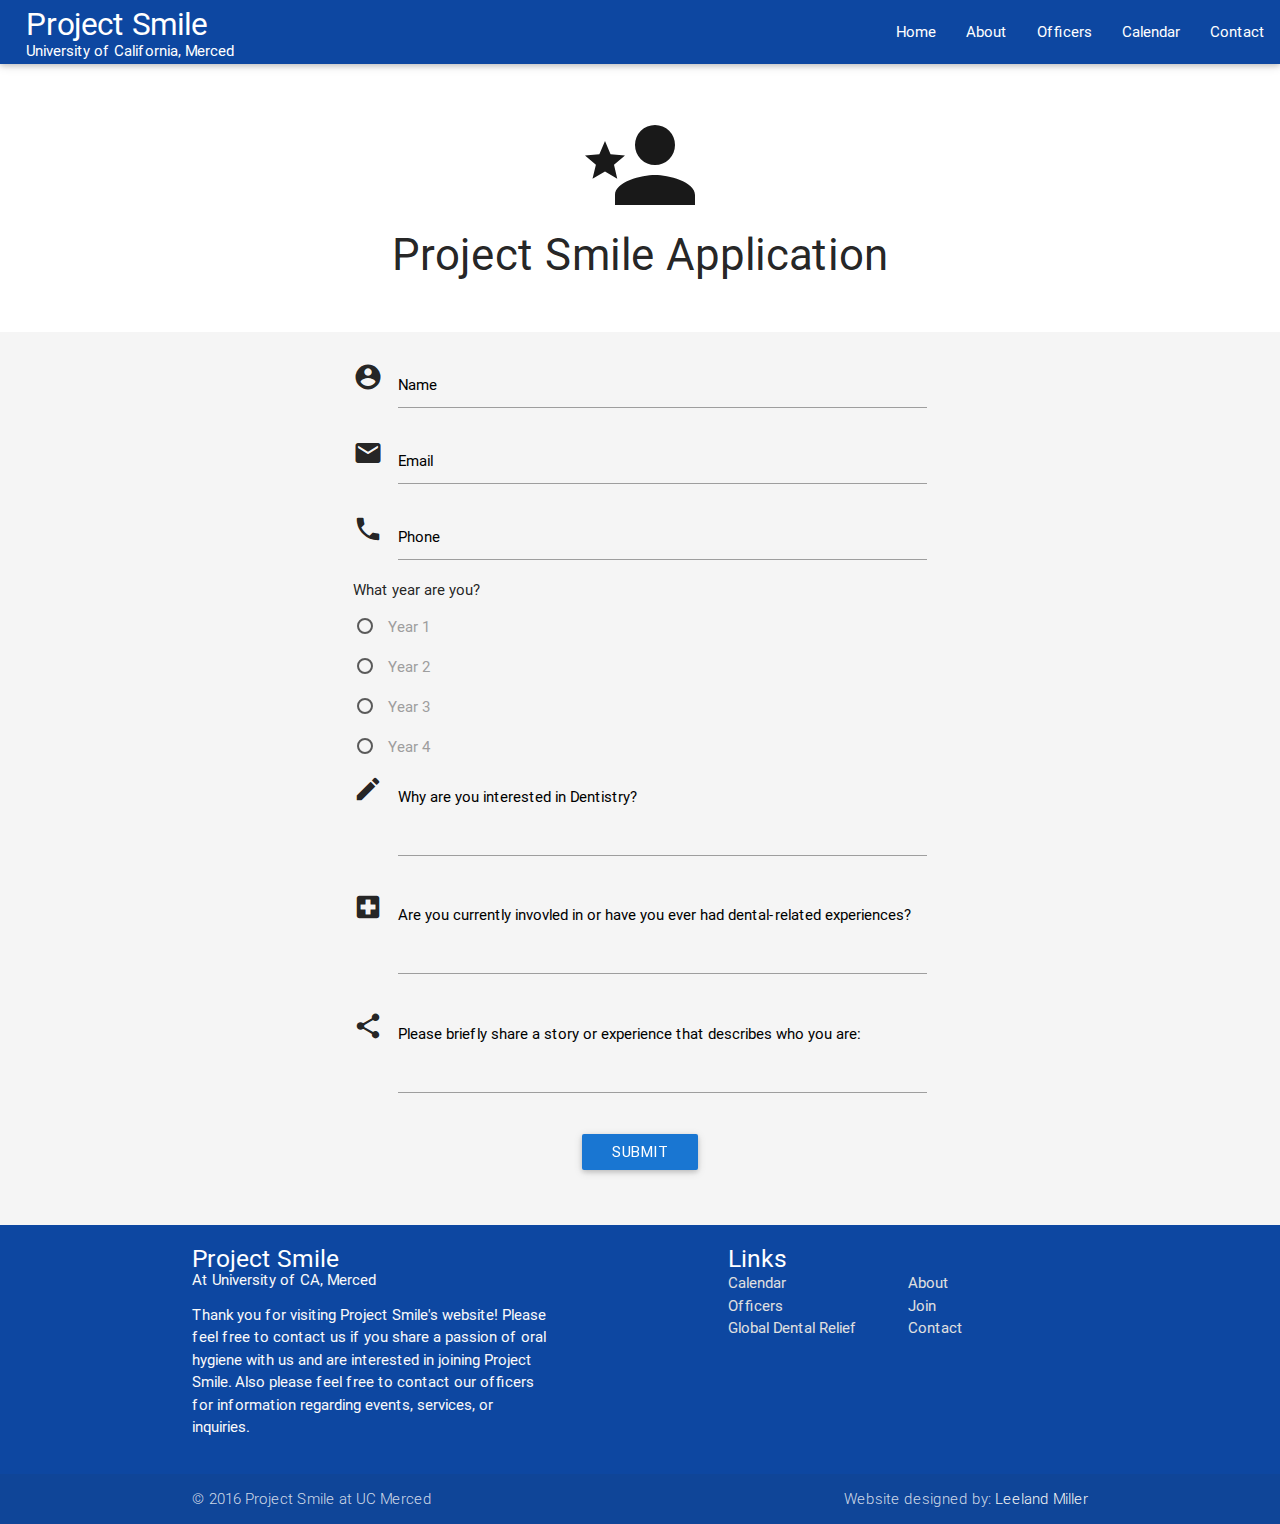
<file: signup.html>
<!DOCTYPE html>
<html>
<head>
<!--Import Google Icon Font-->
<link href="https://fonts.googleapis.com/icon?family=Material+Icons" rel="stylesheet">
<!--Import materialize.css framework!-->
<link type="text/css" rel="stylesheet" href="css/materialize.min.css"  media="screen,projection"/>
<link href="css/main.css" rel="stylesheet" type="text/css">
<link href="css/signup.css" rel="stylesheet" type="text/css">
<title>Sign Up - Project Smile</title>
<!--Let browser know website is optimized for mobile-->
<meta name="viewport" content="width=device-width, initial-scale=1.0, maximum-scale=1.0, user-scalable=0"/>
</head>

<body>
<!--nav bar goes here-->
<nav class="blue darken-4">
	<div class="nav-wrapper">
		<!--Logo for desktop only-->
		<div id="logo-wrapper" class="hide-on-med-and-down">
			<a href="index.html" class="brand-logo" id="project-smile-logo">
				Project Smile
				<h6 id="uc-merced-logo">University of California, Merced</h6>
			</a>
		</div>
		<!--Logo for tablet and smaller-->
		<a href="#!" class="brand-logo hide-on-large-only">Project Smile</a>

		<!--Horizontal nav on desktop, hides for smaller displays and creates hamburger nav icon-->
		<a href="#" data-activates="mobile-demo" class="button-collapse"><i class="material-icons left-pad">menu</i>
		</a>
		<ul class="right hide-on-med-and-down">
			<li><a href="index.html">Home</a></li>
			<li><a href="about.html">About</a></li>
			<li><a href="officers.html">Officers</a></li>
			<li><a href="calendar.html">Calendar</a></li>
			<li><a href="contact.html">Contact</a></li>
		</ul>

		<!--side nav list created on smaller displays-->
		<ul class="side-nav" id="mobile-demo">
			<li class="logo">
				<img class="logo-img" src="images/tooth_logo.png" alt="Project Smile logo header">
				<h5 class="col s12 grey-text text-darken-4 center">Project Smile</h5>
				<h6 class="col s12 grey-text text-darken-4 center">At UC Merced</h6>
			</li>
			<li><div class="divider"></div></li>
			<li><a href="index.html">
				<i class="material-icons grey-text text-darken-3 left">home</i>Home</a></li>
			<li><a href="about.html">
				<i class="material-icons grey-text text-darken-3 left">info</i>About</a></li>
			<li><a href="officers.html">
				<i class="material-icons grey-text text-darken-3 left">people</i>Officers</a></li>
			<li><a href="calendar.html">
				<i class="material-icons grey-text text-darken-3 left">event</i>Calendar</a></li>
			<li><a href="contact.html">
				<i class="material-icons grey-text text-darken-3 left">email</i>Contact</a></li>
		</ul>
	</div>
</nav>

<main>
	<!-- sign up page heading -->
	<div class="section">
		<div class="row container pad-top-2">
			<div class="col s12 center">
				<img src="images/signup-page/signup.svg" alt="Project Smile Officers Heading Icon">
				<h3 class="no-marg-top">Project Smile Application</h3>
			</div>
		</div>
	</div>

	<div class="section grey lighten-4">
		<div class="row container">
			<div id="form-messages"></div>
			<form id="signup-form" class="col s12" method="POST" action="signup.php">
				<div class="row">
					<div class="input-field col s8 offset-s2">
						<i class="material-icons prefix">&#xE853;</i>
						<input type="text" name="name" class="validate" required>
						<label for="name">Name</label>
					</div>

					<div class="input-field col s8 offset-s2">
						<i class="material-icons prefix">&#xE0BE;</i>
						<input id="email" type="email" name="email" required>
						<label for="email">Email</label>
					</div>

					<div class="input-field col s8 offset-s2">
						<i class="material-icons prefix">&#xE0CD;</i>
						<input id="phone" type="text" name="phone" required>
						<label for="phone">Phone</label>
					</div>

					<div class="col s8 offset-s2">



						<h6>What year are you?</h6>
						<p>
      						<input name="year"
							type="radio" id="year1" />
      						<label for="year1">Year 1</label>
    					</p>
						<p>
      						<input name="year"
							type="radio" id="year2" />
      						<label for="year2">Year 2</label>
    					</p>
						<p>
      						<input name="year"
							type="radio" id="year3" />
      						<label for="year3">Year 3</label>
    					</p>
						<p>
      						<input name="year"
							type="radio" id="year4" />
      						<label for="year4">Year 4</label>
    					</p>

					</div>

					<div class="input-field col s8 offset-s2">
						<i class="material-icons prefix">&#xE150;</i>
						<textarea id="interests" name="interests" class="materialize-textarea"></textarea>
						<label for="interests">Why are you interested in Dentistry?</label>
					</div>

					<div class="input-field col s8 offset-s2">
						<i class="material-icons prefix">&#xE548;</i>
						<textarea id="dentalxp" name="dentalxp" class="materialize-textarea"></textarea>
						<label for="dentalxp">
						Are you currently invovled in or have
						you ever had dental-related experiences?
						</label>
					</div>

					<div class="input-field col s8 offset-s2">
						<i class="material-icons prefix">&#xE80D;</i>
						<textarea id="story" name="story" class="materialize-textarea"></textarea>

						<label for="story">
						Please briefly share a story or
						experience that describes who you are:
						</label>
					</div>
				</div>
				<div class="row">
					<div class="col s12 center">
						<button class="btn waves-effect waves-light blue darken-2" type="submit" name="submit" value="submit">
							Submit
 						</button>
					</div>
				</div>
			</form>
		</div>

	</div>


</main>


<!-- footer -->
<footer class="page-footer blue darken-4">
	<div class="container">
		<div class="row">
	  		<div class="col l5 m5 s12">
				<h5 class="no-marg-no-pad white-text">Project Smile</h5>
				<h6 class="no-marg-no-pad grey-text text-lighten-5">At University of CA, Merced</h6>
				<p class="grey-text text-lighten-5">
					Thank you for visiting Project Smile's website! Please feel free to contact us if you share a
					passion of oral hygiene with us and are interested in joining Project Smile. Also please feel
					free to contact our officers for information regarding events, services, or inquiries.
				</p>
	  		</div>
	  		<div class="col l5 offset-l2 m4 offset-m3 s12">
				<h5 class="no-marg-no-pad white-text">Links</h5>
					<ul class="col l6 s12 footer-ul">
						<li><a class="grey-text text-lighten-2" href="calendar.html">Calendar</a></li>
						<li><a class="grey-text text-lighten-2" href="officers.html">Officers</a></li>
						<li><a class="grey-text text-lighten-2" href="https://globaldentalrelief.org/">Global Dental Relief</a></li>
					</ul>
					<ul class="col l6 s12 footer-ul">
				  		<li><a class="grey-text text-lighten-2" href="about.html">About</a></li>
				  		<li><a class="grey-text text-lighten-2" href="signup.html">Join</a></li>
						<li><a class="grey-text text-lighten-2" href="contact.html">Contact</a></li>
					</ul>
	  		</div>
		</div><!--end of row -->
  	</div><!--end container-->

  	<div class="footer-copyright">
		<div class="container">
			&copy; 2016 Project Smile at UC Merced
			<p class="no-marg-no-pad right">Website designed by:
				<a class="grey-text text-lighten-4" href="mailto:leelandmiller@gmail.com?Subject=Web%20Design%20Inquiry"
				target="_blank">Leeland Miller</a>
			</p>
		</div>
  	</div>
</footer>


<!--Import jQuery before materialize.js-->
	<script type="text/javascript" src="https://code.jquery.com/jquery-2.1.1.min.js"></script>
	<script type="text/javascript" src="js/materialize.min.js"></script>


	<script>
		$(document).ready(function(){
			$('.parallax').parallax();
			$(".button-collapse").sideNav();
			$('select').material_select();
		});
	</script>
</body>
</html>
</file>
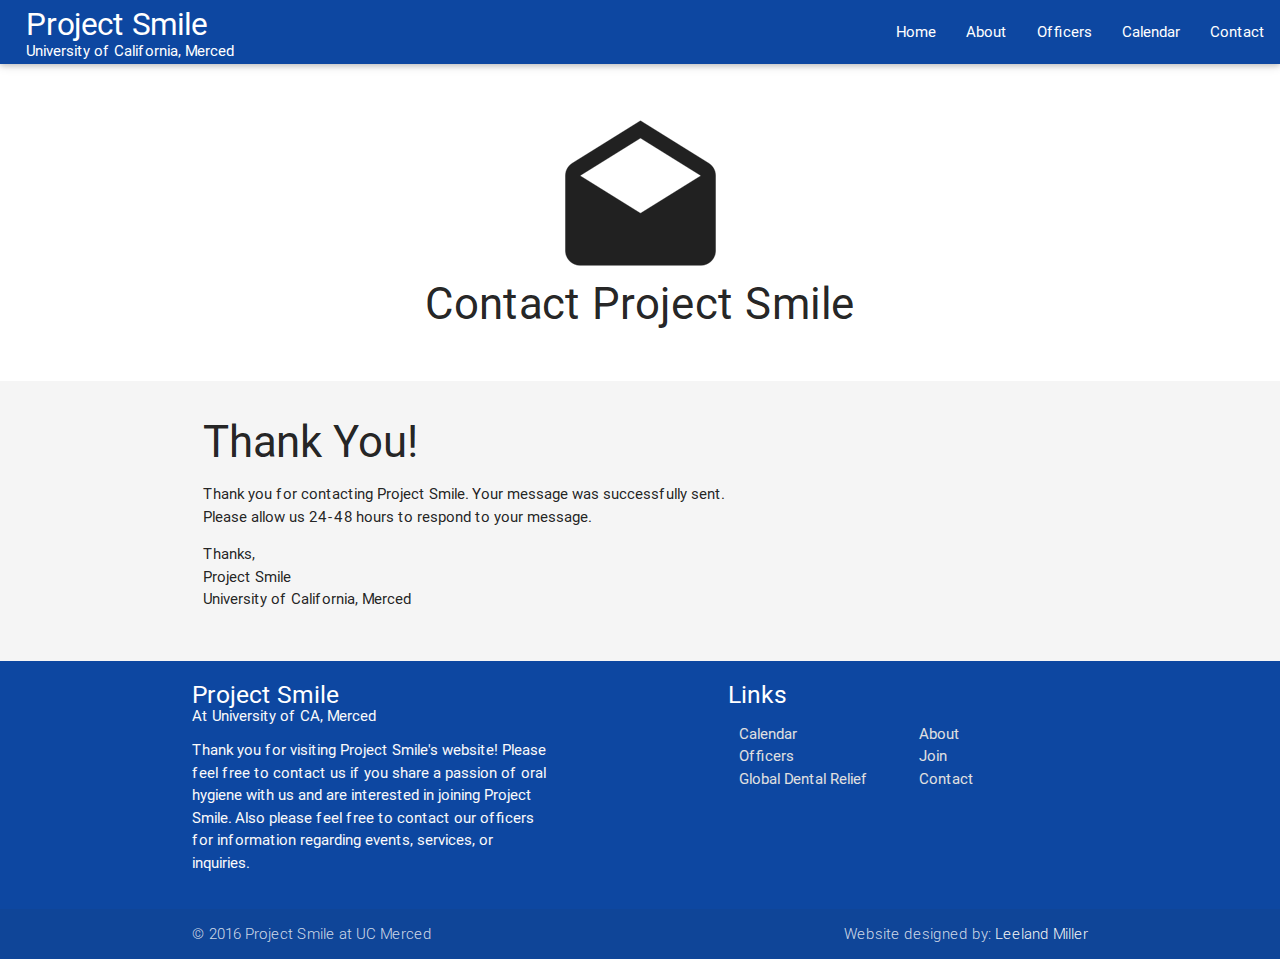
<file: success.html>
<!doctype html>
<html>
<head>
<!--Import Google Icon Font-->
<link href="https://fonts.googleapis.com/icon?family=Material+Icons" rel="stylesheet">
<!--Import materialize.css framework!-->
<link type="text/css" rel="stylesheet" href="css/materialize.min.css"  media="screen,projection"/>
<link href="css/main.css" rel="stylesheet" type="text/css">
<title>Thank You - Project Smile</title>
<!--Let browser know website is optimized for mobile-->
<meta name="viewport" content="width=device-width, initial-scale=1.0, maximum-scale=1.0, user-scalable=0"/>
</head>

<body>

<!--nav bar goes here-->
<nav class="blue darken-4">
	<div class="nav-wrapper">
		<!--Logo for desktop only-->
		<div id="logo-wrapper" class="hide-on-med-and-down">
			<a href="index.html" class="brand-logo" id="project-smile-logo">
				Project Smile
				<h6 id="uc-merced-logo">University of California, Merced</h6>
			</a>
		</div>
		<!--Logo for tablet and smaller-->
		<a href="#!" class="brand-logo hide-on-large-only">Project Smile</a>

		<!--Horizontal nav on desktop, hides for smaller displays and creates hamburger nav icon-->
		<a href="#" data-activates="mobile-demo" class="button-collapse"><i class="material-icons left-pad">menu</i>
		</a>
		<ul class="right hide-on-med-and-down">
			<li><a href="index.html">Home</a></li>
			<li><a href="about.html">About</a></li>
			<li><a href="officers.html">Officers</a></li>
			<li><a href="calendar.html">Calendar</a></li>
			<li><a href="contact.html">Contact</a></li>
		</ul>

		<!--side nav list created on smaller displays-->
		<ul class="side-nav" id="mobile-demo">
			<li class="logo">
				<img class="logo-img" src="images/tooth_logo.png" alt="Project Smile logo header">
				<h5 class="col s12 grey-text text-darken-4 center">Project Smile</h5>
				<h6 class="col s12 grey-text text-darken-4 center">At UC Merced</h6>
			</li>
			<li><div class="divider"></div></li>
			<li><a href="index.html">
				<i class="material-icons grey-text text-darken-3 left">home</i>Home</a></li>
			<li><a href="about.html">
				<i class="material-icons grey-text text-darken-3 left">info</i>About</a></li>
			<li><a href="officers.html">
				<i class="material-icons grey-text text-darken-3 left">people</i>Officers</a></li>
			<li><a href="calendar.html">
				<i class="material-icons grey-text text-darken-3 left">event</i>Calendar</a></li>
			<li><a href="contact.html">
				<i class="material-icons grey-text text-darken-3 left">email</i>Contact</a></li>
		</ul>
	</div>
</nav>


	<!--main content goes here-->
	<main>
		<!--Contact Page Heading-->
		<div class="section">
			<div class="row container pad-top-2">
				<div class="col s12 center">
					<img src="images/contact-page/contact-ic.png" alt="Project Smile Officers Heading Icon">
					<h3 class="no-marg-top">Contact Project Smile</h3>
				</div>
			</div>
		</div>

		<div class="section grey lighten-4">
			<div class="row container">
				<div class="col s12">
					<h3>Thank You!</h3>
					<p>Thank you for contacting Project Smile. Your
					message was successfully sent.<br/>
					Please allow us 24-48 hours to respond to your
					message.</p>
					<p>Thanks,<br/>
					Project Smile<br/>
					University of California, Merced</p>
				</div>
			</div>
		</div>

	</main>


<!-- footer -->
<footer class="page-footer blue darken-4">
	<div class="container">
		<div class="row">
	  		<div class="col l5 m5 s12">
				<h5 class="no-marg-no-pad white-text">Project Smile</h5>
				<h6 class="no-marg-no-pad grey-text text-lighten-5">At University of CA, Merced</h6>
				<p class="grey-text text-lighten-5">
					Thank you for visiting Project Smile's website! Please feel free to contact us if you share a
					passion of oral hygiene with us and are interested in joining Project Smile. Also please feel
					free to contact our officers for information regarding events, services, or inquiries.
				</p>
	  		</div>
	  		<div class="col l5 offset-l2 m4 offset-m3 s12">
				<h5 class="no-marg-no-pad white-text">Links</h5>
				<ul>
					<div class="col l6 s12">
						<li><a class="grey-text text-lighten-2" href="calendar.html">Calendar</a></li>
						<li><a class="grey-text text-lighten-2" href="officers.html">Officers</a></li>
						<li><a class="grey-text text-lighten-2" href="gdr.html">Global Dental Relief</a></li>
					</div>
					<div class="col l6 s12">
				  		<li><a class="grey-text text-lighten-2" href="about.html">About</a></li>
				  		<li><a class="grey-text text-lighten-2" href="join.html">Join</a></li>
						<li><a class="grey-text text-lighten-2" href="contact.html">Contact</a></li>
					</div>
				</ul>
	  		</div>
		</div><!--end of row -->
  	</div><!--end container-->

  	<div class="footer-copyright">
		<div class="container">
			&copy; 2016 Project Smile at UC Merced
			<p class="no-marg-no-pad right">Website designed by:
				<a class="grey-text text-lighten-4" href="mailto:leelandmiller@gmail.com?Subject=Web%20Design%20Inquiry"
				target="_blank">Leeland Miller</a>
			</p>
		</div>
  	</div>
</footer>

	<!--Import jQuery before materialize.js-->
	<script type="text/javascript" src="https://code.jquery.com/jquery-2.1.1.min.js"></script>
	<script type="text/javascript" src="js/materialize.min.js"></script>


	<script>
		$(document).ready(function(){
			$('.parallax').parallax();
			$(".button-collapse").sideNav();
			$('select').material_select();
		});
	</script>
</body>
</html>
</file>
<file: css/main.css>
@charset "UTF-8";

main {
	width:100%;
	margin-left:auto;
	margin-right:auto;	
}

/*defines how much of parallax bg is visible*/
.parallax-container {
	height: 520px;
}


/*pads project smile logo*/
#project-smile-logo {
	padding-left: 2%;
	margin-top: -8px;
	margin-bottom: 0px;
}

/*this pads the hamburger menu button on smaller displays*/
.left-pad {
	margin-left:10%;
	padding-left:10%;
}

/*darkens images used for parallax bg's*/
.parallax.img-dark {
	
	filter: brightness(65%);
	-webkit-filter: brightness(65%);
	-moz-filter: brightness(65%);
	-o-filter: brightness(65%);
	-ms-filter: brightness(65%);
}


.pad-top-2 {
	padding-top: 2%;
}

/*styles "UC Merced" in the logo, for desktop*/
#uc-merced-logo {
	margin: 0px;
	padding: 0px;
	position: absolute;
	top: 80%;
}

/*#logo-wrapper wraps and styles the logo for desktop displays*/
.nav-wrapper.blue.darken-4 #logo-wrapper {
	position: absolute;
	left: 2%;
	top: -8%;
}

#mobile-demo .logo img {
	width: auto;
	display: block;
	margin-top: 0px;
	margin-left: auto;
	margin-right: auto;
}

.side-nav a:hover {
	background-color: #82b1ff;
}

.padded-divider {
	padding-left:2%;
	padding-right:2%;
}

.card-block {
	margin-top:20px;
}

#pre-dental-association {
	margin:0px;
	padding:0px;
}

#project-smile-section-2 {
	margin-bottom:10px;
}

.card-image .img-dark {
	
	filter: brightness(85%);
	-webkit-filter: brightness(85%);
	-moz-filter: brightness(85%);
	-o-filter: brightness(85%);
	-ms-filter: brightness(85%);
}

.no-marg-no-pad {
	margin:0px;
	padding:0px;	
}

.no-marg-bot {
	margin-bottom:0px;
}

.no-marg-top {
	margin-top:0px;
}
.justify-text {
	text-align: justify;
}

.pad-top-10 {
	padding-top: 10%;
}

.marg-top-4 { padding-top:4%; }

#where-we-are {
	padding-top: 12%;	
}

.material-icons.md-18 { font-size: 18px; }
.material-icons.md-24 { font-size: 24px; }
.material-icons.md-20 { font-size: 20px; }
.material-icons.md-48 { font-size: 48px; }

.fs-18 { font-size: 18px; }
.fs-20 { font-size: 20px; }
.fs-24 { font-size: 24px; }
.fs-48 { font-size: 48px; }

.title-bg {
	width: 100%;
	background-color: rgba(49,49,49,0.40);	
}

.logo-img {
	display:block;
	padding-left:20px;
	margin:0 auto;
	max-width:60%;	
}


.footer-ul {
	margin:0;
	padding:0;
	list-style-type:none;
	text-align:left;
	
}

.footer-ul li {
	margin:0;
	padding:0;	
}.col.l6.s12.footer-ul {
	padding-right: 0px;
	padding-left: 0px;
	padding-bottom: 0px;
}


/**********
FORM THEME
***********/

/*input-field label color*/
.input-field label {
	color: #000;	
}


[type="radio"]:checked+label:after{border-radius:50%;border:2px solid #1976d2;background-color:#1976d2;z-index:0;-webkit-transform:scale(1.02);transform:scale(1.02)}


/*input-field label color when focused*/
.input-field input[type=text]:focus + label {
	color: #1976d2;
}

/*input-field bottom line color when focused*/
.input-field input[type=text]:focus {
	border-bottom: 1px solid #1976d2;
    box-shadow: 0 1px 0 0 #000;
}

/*input-field email label color when focused*/
.input-field input[type=email]:focus + label {
	color: #1976d2;
}

/*input-field email bottom line color when focused*/
.input-field input[type=email]:focus {
	border-bottom: 1px solid #1976d2;
    box-shadow: 0 1px 0 0 #000;
}

/*input-field textarea label color*/
.input-field textarea.materialize-textarea:focus + label {
	color: #1976d2;
}

/*input-field textarea label color when focused*/
.input-field textarea.materialize-textarea:focus {
	border-bottom: 1px solid #1976d2;
    box-shadow: 0 1px 0 0 #000;
}

/*input-field text valid color*/
.input-field input[type=text].valid {
    border-bottom: 1px solid #000;
    box-shadow: 0 1px 0 0 #000;
}

/*input-field email valid color*/
.input-field input[type=email].valid {
    border-bottom: 1px solid #000;
    box-shadow: 0 1px 0 0 #000;
}


/*icon prefix active color*/
.input-field .prefix.active {
	color:#1976d2;	
}
</file>
<file: css/about.css>
@charset "UTF-8";

#about-hero {
	width: 100%;
	height:350px;
	background-image: url(../images/about-page/about-page-hero.png);	
}

#about-img1 {
	width: 100%;
	height: 350px;
	background-image: url(../images/about-page/ps-tabling.png);
	background-repeat: no-repeat;
	background-size: cover;
	background-position-x: 70%;
	background-position-y: 50%;

}

#small-about-img1 {
	width:100%;
}
#small-about-img1 img {
	width:100%;
	display:block;
}

.hero-container {
	
	background-repeat:no-repeat;
  	background-size:cover;
	background-position-x: 50%;
    background-position-y: 50%;
}

#section1, #section2 {
	padding-top:0;	
}

#white-divider {
	width: 100%;
	height: 115px;
	background-image: url(../images/about-page/white-divider.png);
	background-repeat: no-repeat;
	background-size:cover;
	background-position-x: 50%;
    background-position-y: 50%;	
	display:flex;
	justify-content:center;
	position:relative;	
}

#blue-divider {
	width: 100%;
	height: 115px;
	background-image: url(../images/about-page/blue-divider.png);
	background-repeat: no-repeat;
	background-size:cover;
	background-position-x: 50%;
    background-position-y: 50%;	
	display:flex;
	justify-content:center;
	position:relative;	
}

#section1-icon {
	margin-top:15px;
	
}

#section2-icon {
	margin-top:15px;
}

.dental-icon img {
	width:40%;	
	display:block;
	margin:0 auto;
	
}

.dental-icon p {
	padding:0 8%;	
}
</file>
<file: css/officers.css>
@charset "UTF-8";

.marginright-middle {
	margin-right:0.5px;
}

.marginright-side {
	margin-right:0px;	
}

.no-pad.col {
	padding-left:0px;
}

.no-marg.row {
	margin-bottom:0px;	
}

.officer-card {
	margin-left:0;
	padding-left:0;	
}



.officer-info {
	overflow: scroll;	
}

.officer-info p {
	margin-top: 5px;	
	margin-right:20px;
}

.profile-pic {
	width: 100%;
	display: block;
	
	/*padding: 2%;
	border-radius: 10px;*/
}




@media screen and (max-width:600px){
	

	.marginright-side {
		margin-right:0.5px;	
	}
}
</file>
<file: css/signup.css>
@charset "UTF-8";
#tooth-ic-prefix {
	width: 26px;
}
</file>
